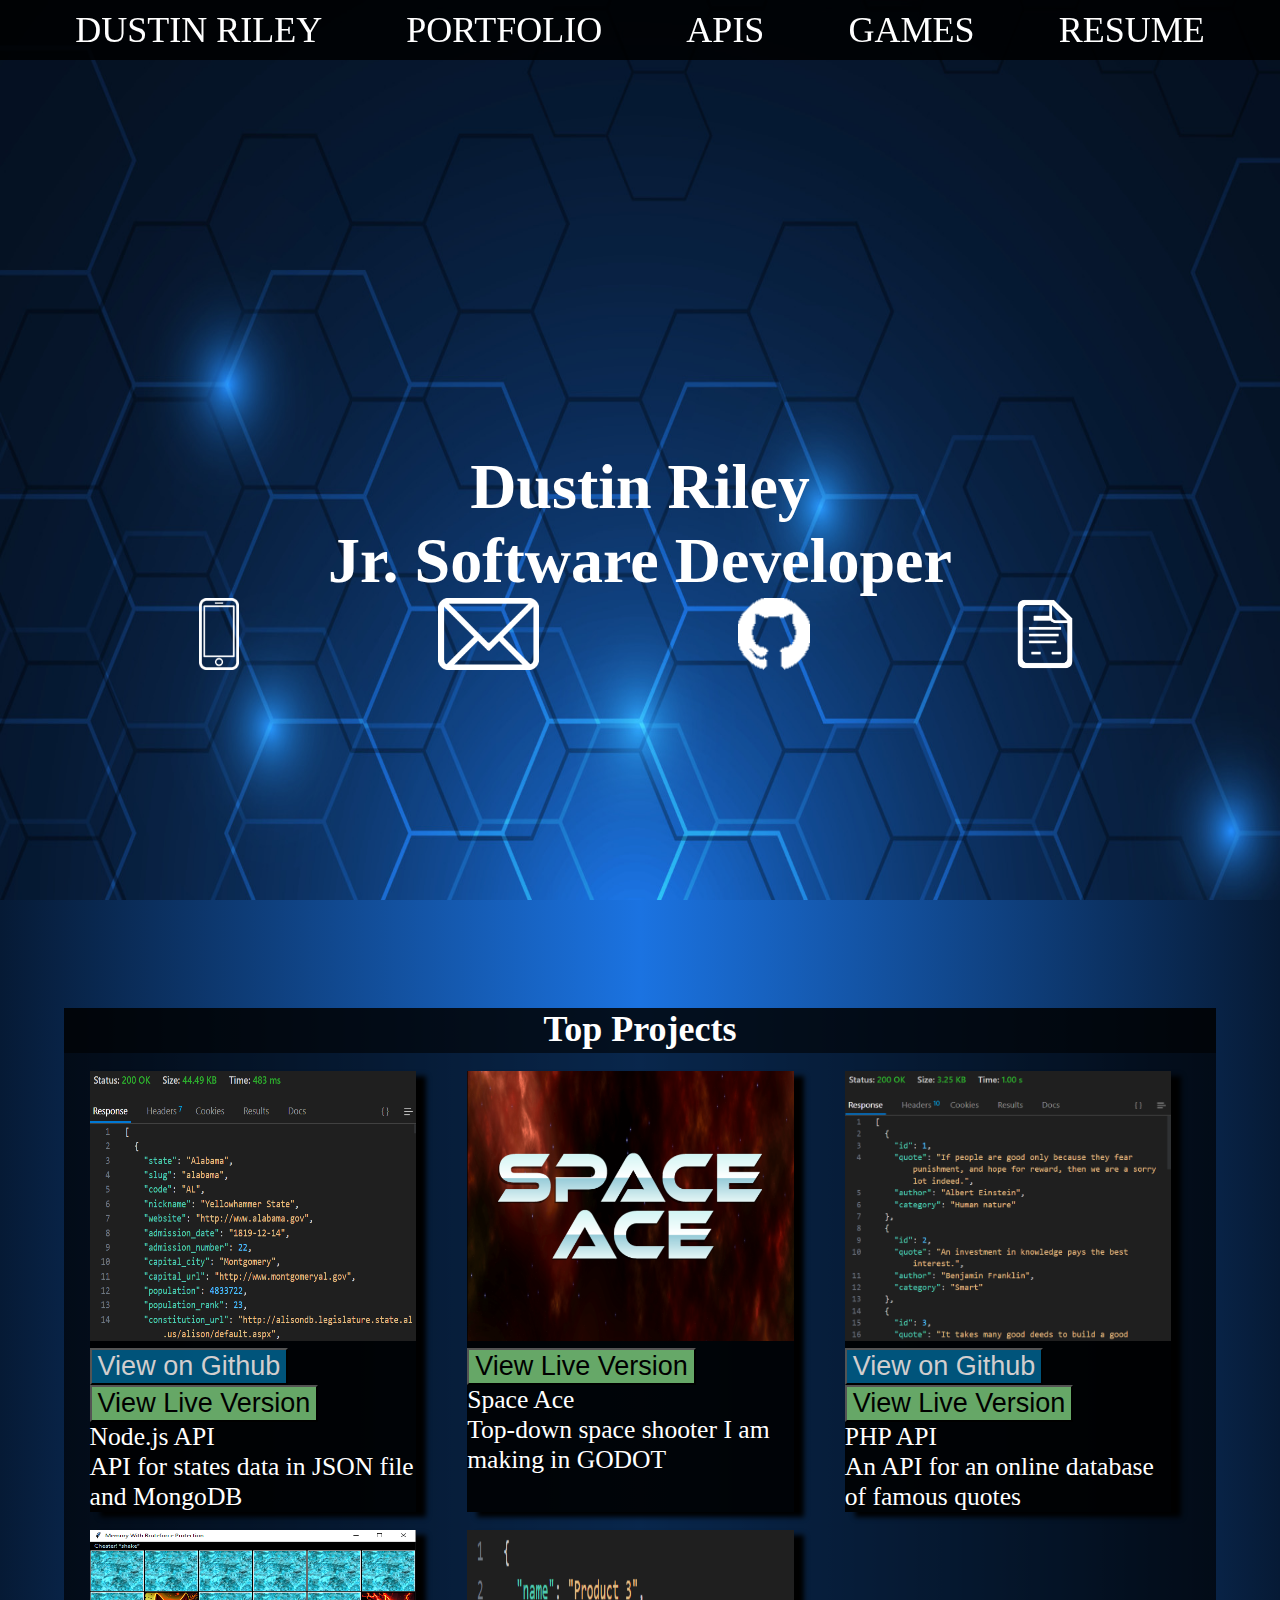
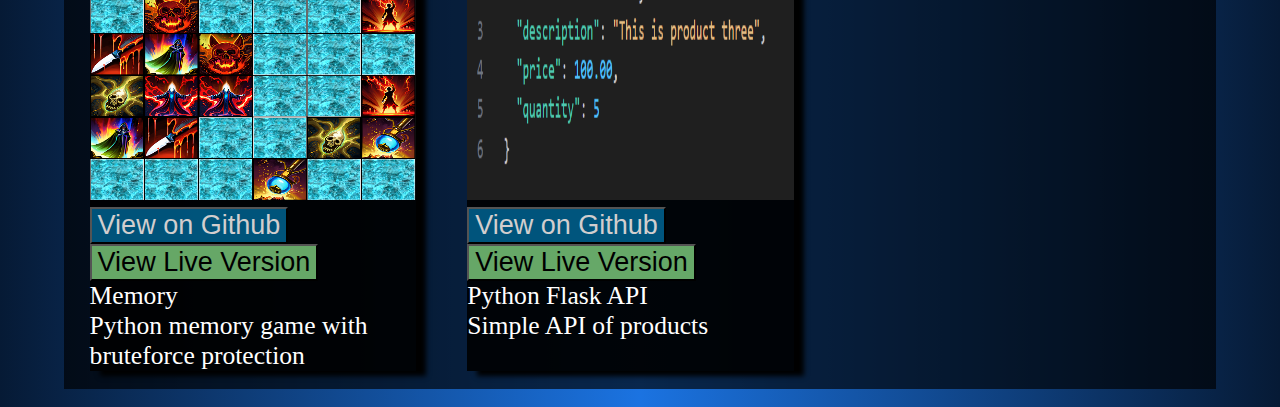
<file: index.html>
<!DOCTYPE html>

<html lang="en">
<head>
    <meta charset="UTF-8">
    <meta http-equiv="X-UA-Compatible" content="IE=edge">
    <meta name="viewport" content="width=device-width, initial-scale=1.0">
    <title>Dustin Riley</title>
    <link rel="stylesheet" href="styles.css">
    <script src="index.js" defer></script>
</head>
<body>
    <button onclick="menu()" id="menu">MENU ≡</button>
    <button onclick="menuc()" id="menuc">X</button>
    <div id="nav">
        <a href="./index.html" class="active">DUSTIN RILEY</a>
        <div id="dropdown"><a href="./portfolio.html">PORTFOLIO</a>
            <div id="dropdown-menu">
                <a href="./java.html">JAVA</a>
                <a href="./cpp.html">C++</a>
                <a href="./javascript.html">JAVASCRIPT</a>
                <a href="./htmlcss.html">HTML & CSS</a>
                <a href="./php.html">PHP</a>
                <a href="./python.html">PYTHON</a>
                <a href="./datastructures.html">DATA STRUCTURES</a>
                <a href="./assembly.html">ASSEMBLY</a>
            </div>
        </div>
        <a href="./apis.html">APIS</a>
        <a href="./games.html">GAMES</a>
        <a href="./resume.html">RESUME</a>
    </div>
    <div id="intro">
        <h1>Dustin Riley</h1>
        <h2>Jr. Software Developer</h2>
        <ul class="icons">
            <li><a href="tel:+13074014917"><img src="./img/phone.png"  id="phone" alt="phone"></a></li>
            <li><a href="mailto: dustinrileywork@gmail.com"><img src="./img/email.png" id="email" alt="email"></a></li>
            <li><a href="https://github.com/dustinbriley" target="_blank"><img src="./img/github.png" id="github" alt="github"></a></li>
            <li><a href="./resume.html"><img src="./img/doc.png" id="resume" alt="doc"></a></li>
        </ul>
    </div>
    <div id="wrapper">
        <div id="pad"></div>
        <div id="projects">
            <h1>Top Projects</h1>
        </div>
        <div id="sections">
            <section>
                <img src="./img/node.png" alt="">
                <form action="https://github.com/DustinBRiley/BackendWebDev1Final" target="_blank">
                    <button id="git">View on Github</button>
                </form>
                <form action="https://conscious-platinum-napkin.glitch.me" target="_blank">
                    <button id="live">View Live Version</button>
                </form>
                <p>Node.js API</p>
                <p>API for states data in JSON file and MongoDB</p>
            </section>
            <section>
                <img src="./games/Capture.PNG" alt="">
                <form action="https://dustinbriley.itch.io/space-ace-v3" target="_blank">
                    <button id="live">View Live Version</button>
                </form>
                <p>Space Ace</p>
                <p>Top-down space shooter I am making in GODOT</p>
            </section>
            <section>
                <img src="./img/phpapi.png" alt="">
                <form action="https://github.com/DustinBRiley/BackendWebDev1Midterm" target="_blank">
                    <button id="git">View on Github</button>
                </form>
                <form action="https://backendwebdev1midterm.dustinbriley.repl.co/" target="_blank">
                    <button id="live">View Live Version</button>
                </form>
                <p>PHP API</p>
                <p>An API for an online database of famous quotes</p>
            </section>
            <section>
                <img src="./games/Memory.PNG" alt="">
                <form action="" target="_blank">
                    <button id="git">View on Github</button>
                </form>
                <form action="" target="_blank">
                    <button id="live">View Live Version</button>
                </form>
                <p>Memory</p>
                <p>Python memory game with bruteforce protection</p>
            </section>
            <section>
                <img src="./img/flask.png" alt="">
                <form action="https://github.com/DustinBRiley/PythonFlaskAPI" target="_blank">
                    <button id="git">View on Github</button>
                </form>
                <form action="https://silken-northern-buffet.glitch.me" target="_blank">
                    <button id="live">View Live Version</button>
                </form>
                <p>Python Flask API</p>
                <p>Simple API of products</p>
            </section>
        </div>
    </div>
</body>
</html>
</file>
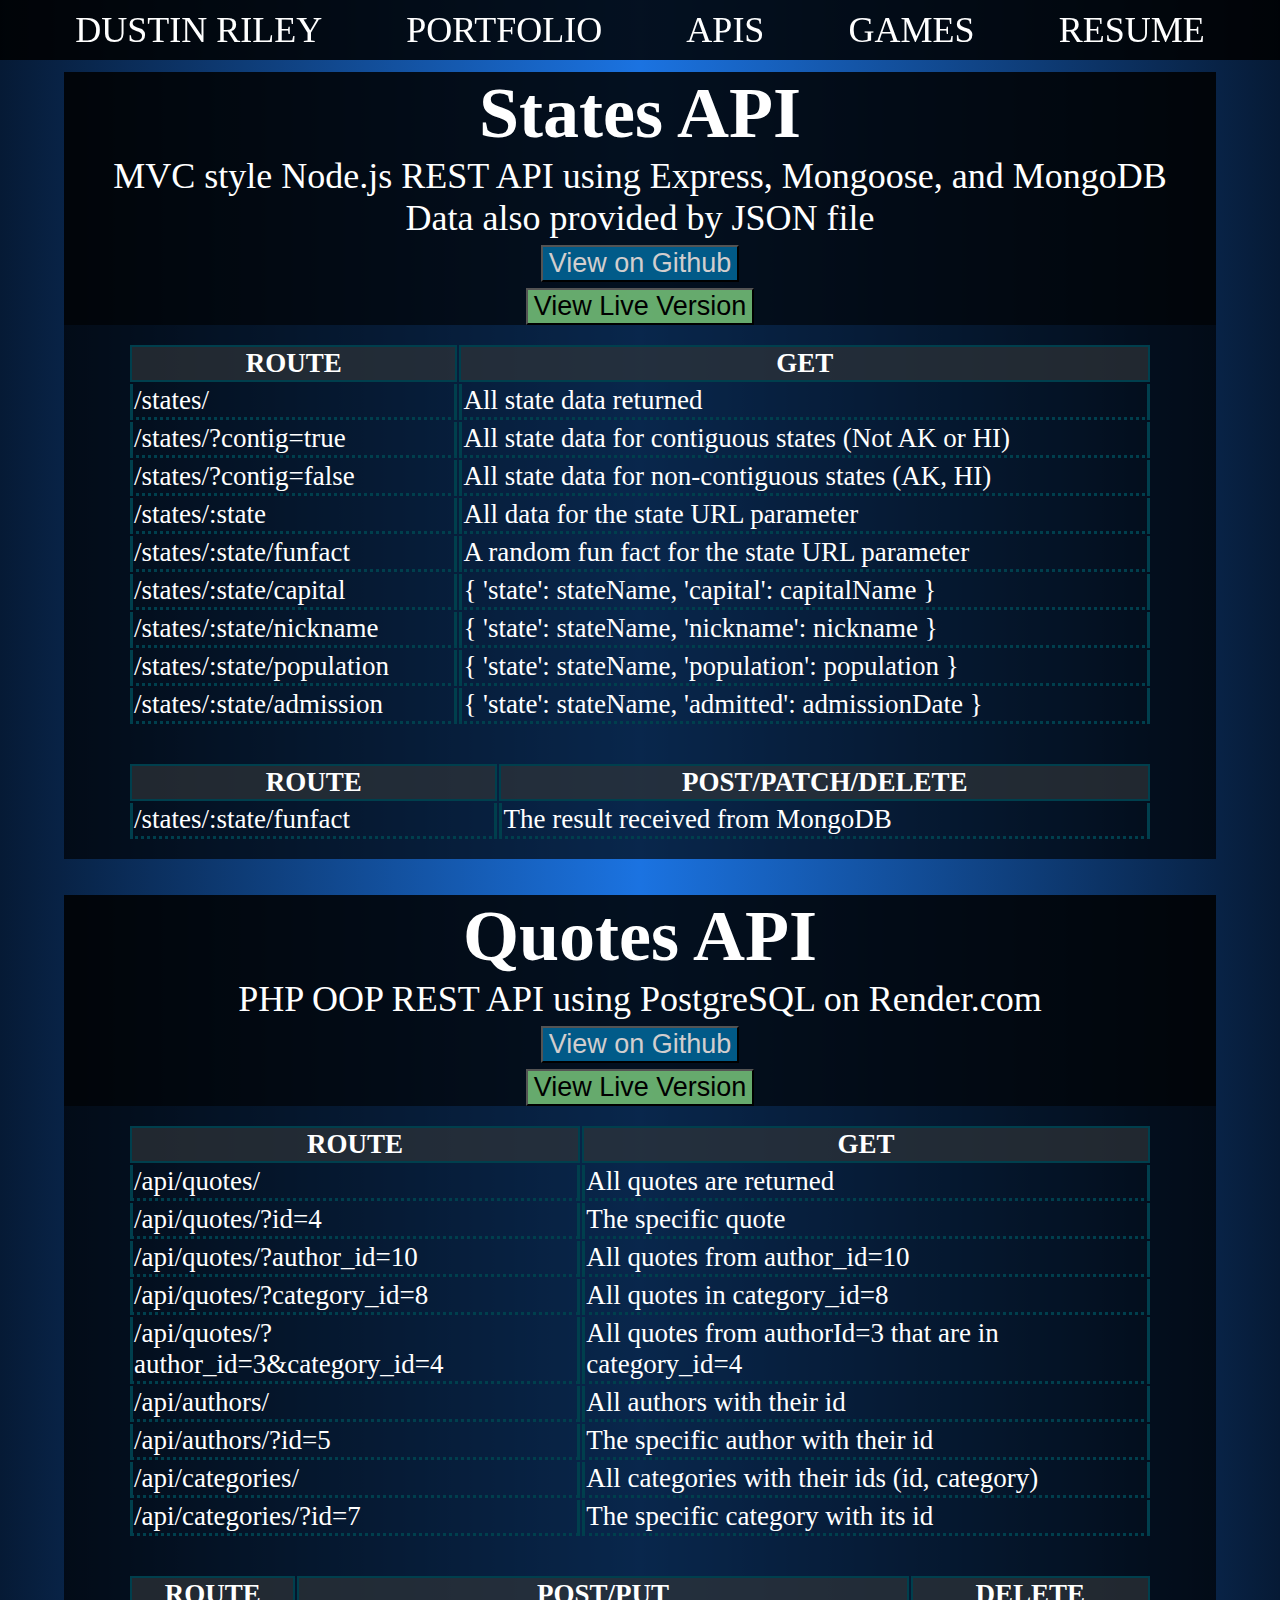
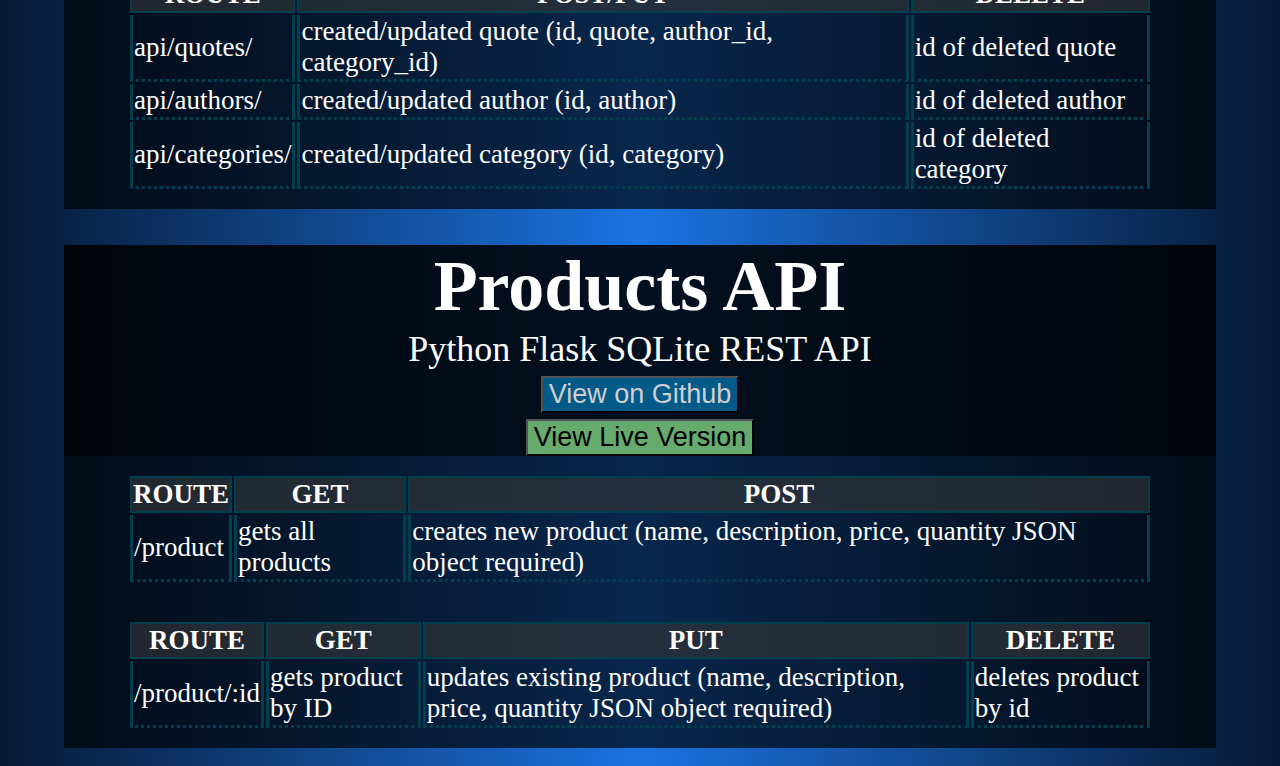
<file: apis.html>
<!DOCTYPE html>

<html lang="en">
<head>
    <meta charset="UTF-8">
    <meta http-equiv="X-UA-Compatible" content="IE=edge">
    <meta name="viewport" content="width=device-width, initial-scale=1.0">
    <title>Dustin Riley</title>
    <link rel="stylesheet" href="styles.css">
    <script src="index.js" defer></script>
</head>
<body>
    <div id="wrapper">
        <button onclick="menu()" id="menu">MENU ≡</button>
        <button onclick="menuc()" id="menuc">X</button>
        <div id="nav">
            <a href="./index.html">DUSTIN RILEY</a>
            <div id="dropdown"><a href="./portfolio.html">PORTFOLIO</a>
                <div id="dropdown-menu">
                    <a href="./java.html">JAVA</a>
                    <a href="./cpp.html">C++</a>
                    <a href="./javascript.html">JAVASCRIPT</a>
                    <a href="./htmlcss.html">HTML & CSS</a>
                    <a href="./php.html">PHP</a>
                    <a href="./python.html">PYTHON</a>
                    <a href="./datastructures.html">DATA STRUCTURES</a>
                    <a href="./assembly.html">ASSEMBLY</a>
                </div>
            </div>
            <a href="./apis.html" class="active">APIS</a>
            <a href="./games.html">GAMES</a>
            <a href="./resume.html">RESUME</a>
        </div>
        <div id="title">
            <h1>States API</h1>
            MVC style Node.js REST API using Express, Mongoose, and MongoDB<br>
            Data also provided by JSON file<br>
            <form action="https://github.com/DustinBRiley/BackendWebDev1Final" target="_blank">
                <button id="git">View on Github</button>
            </form>
            <form action="https://conscious-platinum-napkin.glitch.me" target="_blank">
                <button id="live">View Live Version</button>
            </form>
        </div>
        <table>
            <tr>
                <th>ROUTE</th>
                <th>GET</th>
            </tr>
            <tr>
                <td>/states/</td>
                <td>All state data returned</td>
            </tr>
            <tr>
                <td>/states/?contig=true</td>
                <td>All state data for contiguous states (Not AK or HI)</td>
            </tr>
            <tr>
                <td>/states/?contig=false</td>
                <td>All state data for non-contiguous states (AK, HI)</td>
            </tr>
            <tr>
                <td>/states/:state</td>
                <td>All data for the state URL parameter</td>
            </tr>
            <tr>
                <td>/states/:state/funfact</td>
                <td>A random fun fact for the state URL parameter</td>
            </tr>
            <tr>
                <td>/states/:state/capital</td>
                <td>{ 'state': stateName, 'capital': capitalName }</td>
            </tr>
            <tr>
                <td>/states/:state/nickname</td>
                <td>{ 'state': stateName, 'nickname': nickname }</td>
            </tr>
            <tr>
                <td>/states/:state/population</td>
                <td>{ 'state': stateName, 'population': population }</td>
            </tr>
            <tr>
                <td>/states/:state/admission</td>
                <td>{ 'state': stateName, 'admitted': admissionDate }</td>
            </tr>
        </table>
        <table>
            <tr>
                <th>ROUTE</th>
                <th>POST/PATCH/DELETE</th>
            </tr>
            <tr>
                <td>/states/:state/funfact</td>
                <td>The result received from MongoDB</td>
            </tr>
        </table>
        <div id="pad"></div>
        <div id="title">
            <h1>Quotes API</h1>
            PHP OOP REST API using PostgreSQL on Render.com<br>
            <form action="https://github.com/DustinBRiley/BackendWebDev1Midterm" target="_blank">
                <button id="git">View on Github</button>
            </form>
            <form action="https://backendwebdev1midterm.dustinbriley.repl.co/" target="_blank">
                <button id="live">View Live Version</button>
            </form>
        </div>
        <table>
            <tr>
                <th>ROUTE</th>
                <th>GET</th>
            </tr>
            <tr>
                <td>/api/quotes/</td>
                <td>All quotes are returned</td>
            </tr>
            <tr>
                <td>/api/quotes/?id=4</td>
                <td>The specific quote</td>
            </tr>
            <tr>
                <td>/api/quotes/?author_id=10</td>
                <td>All quotes from author_id=10</td>
            </tr>
            <tr>
                <td>/api/quotes/?category_id=8</td>
                <td>All quotes in category_id=8</td>
            </tr>
            <tr>
                <td>/api/quotes/?author_id=3&category_id=4</td>
                <td>All quotes from authorId=3 that are in category_id=4</td>
            </tr>
            <tr>
                <td>/api/authors/</td>
                <td>All authors with their id</td>
            </tr>
            <tr>
                <td>/api/authors/?id=5</td>
                <td>The specific author with their id</td>
            </tr>
            <tr>
                <td>/api/categories/</td>
                <td>All categories with their ids (id, category)</td>
            </tr>
            <tr>
                <td>/api/categories/?id=7</td>
                <td>The specific category with its id</td>
            </tr>
        </table>
        <table>
            <tr>
                <th>ROUTE</th>
                <th>POST/PUT</th>
                <th>DELETE</th>
            </tr>
            <tr>
                <td>api/quotes/</td>
                <td>created/updated quote (id, quote, author_id, category_id)</td>
                <td>id of deleted quote</td>
            </tr>
            <tr>
                <td>api/authors/</td>
                <td>created/updated author (id, author)</td>
                <td>id of deleted author</td>
            </tr>
            <tr>
                <td>api/categories/</td>
                <td>created/updated category (id, category)</td>
                <td>id of deleted category</td>
            </tr>
        </table>
        <div id="pad"></div>
        <div id="title">
            <h1>Products API</h1>
            Python Flask SQLite REST API<br>
            <form action="https://github.com/DustinBRiley/PythonFlaskAPI" target="_blank">
                <button id="git">View on Github</button>
            </form>
            <form action="https://silken-northern-buffet.glitch.me" target="_blank">
                <button id="live">View Live Version</button>
            </form>
        </div>
        <table>
            <tr>
                <th>ROUTE</th>
                <th>GET</th>
                <th>POST</th>
            </tr>
            <tr>
                <td>/product</td>
                <td>gets all products</td>
                <td>creates new product (name, description, price, quantity JSON object required)</td>
            </tr>
        </table>
        <table>
            <tr>
                <th>ROUTE</th>
                <th>GET</th>
                <th>PUT</th>
                <th>DELETE</th>
            </tr>
            <tr>
                <td>/product/:id</td>
                <td>gets product by ID</td>
                <td>updates existing product (name, description, price, quantity JSON object required)</td>
                <td>deletes product by id</td>
            </tr>
        </table>
    </div>
</body>
</html>
</file>
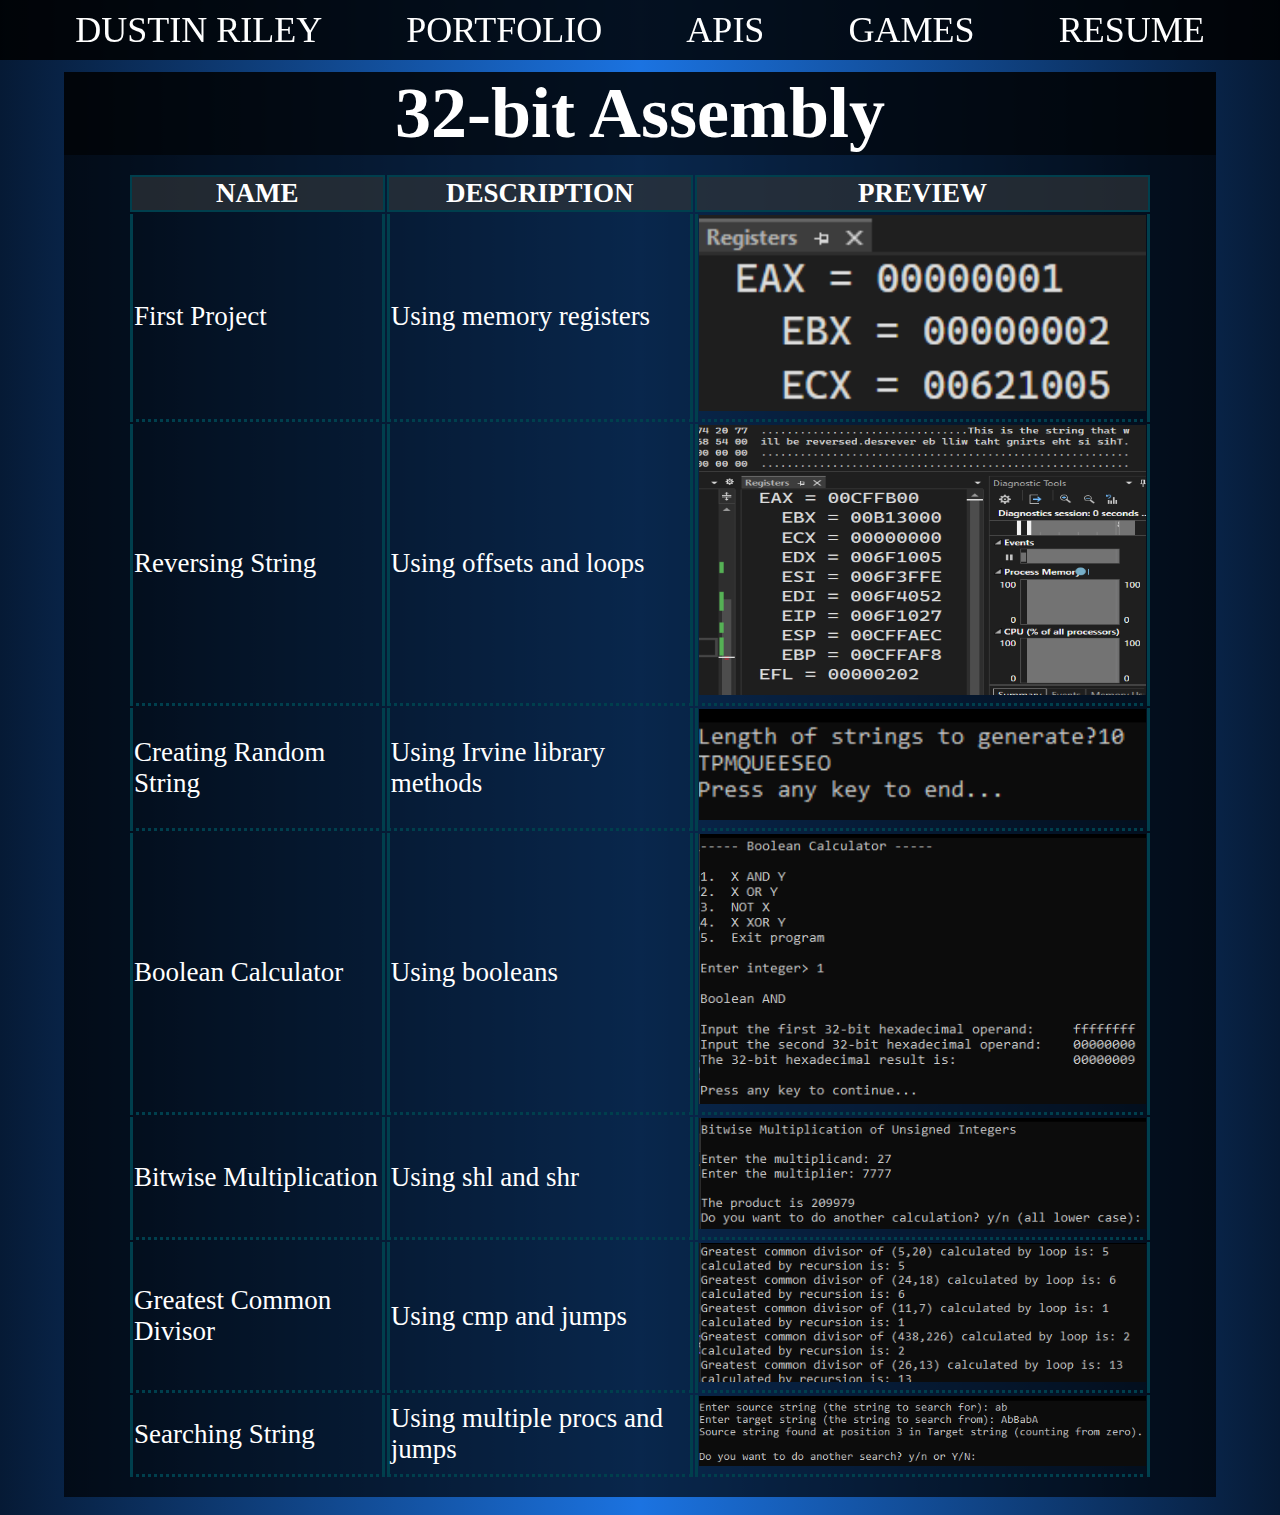
<file: assembly.html>
<!DOCTYPE html>

<html lang="en">
<head>
    <meta charset="UTF-8">
    <meta http-equiv="X-UA-Compatible" content="IE=edge">
    <meta name="viewport" content="width=device-width, initial-scale=1.0">
    <title>Dustin Riley</title>
    <link rel="stylesheet" href="styles.css">
    <script src="index.js" defer></script>
</head>
<body>
    <div id="wrapper">
        <button onclick="menu()" id="menu">MENU ≡</button>
        <button onclick="menuc()" id="menuc">X</button>
        <div id="nav">
            <a href="./index.html">DUSTIN RILEY</a>
            <div id="dropdown"><a href="./portfolio.html">PORTFOLIO</a>
                <div id="dropdown-menu">
                    <a href="./java.html">JAVA</a>
                    <a href="./cpp.html">C++</a>
                    <a href="./javascript.html">JAVASCRIPT</a>
                    <a href="./htmlcss.html">HTML & CSS</a>
                    <a href="./php.html">PHP</a>
                    <a href="./python.html">PYTHON</a>
                    <a href="./datastructures.html">DATA STRUCTURES</a>
                    <a href="./assembly.html" class="active">ASSEMBLY</a>
                </div>
            </div>
            <a href="./apis.html">APIS</a>
            <a href="./games.html">GAMES</a>
            <a href="./resume.html">RESUME</a>
        </div>
        <div id="title">
            <h1>32-bit Assembly</h1>
        </div>
        <table>
            <tr>
                <th>Name</th>
                <th>Description</th>
                <th>Preview</th>
            </tr>
            <tr>
                <td><a href="https://github.com/DustinBRiley/masm1" target="_blank">First Project</a></td>
                <td>Using memory registers</td>
                <td><a href="./img/code/asm/1.PNG" target="_blank"><img src="./img/code/asm/1.PNG" alt="Preview"></a></td>
            </tr>
            <tr>
                <td><a href="https://github.com/DustinBRiley/masm2" target="_blank">Reversing String</a></td>
                <td>Using offsets and loops</td>
                <td><a href="./img/code/asm/2.PNG" target="_blank"><img src="./img/code/asm/2.PNG" alt="Preview"></a></td>
            </tr>
            <tr>
                <td><a href="https://github.com/DustinBRiley/masm3" target="_blank">Creating Random String</a></td>
                <td>Using Irvine library methods</td>
                <td><a href="./img/code/asm/3.PNG" target="_blank"><img src="./img/code/asm/3.PNG" alt="Preview"></a></td>
            </tr>
            <tr>
                <td><a href="https://github.com/DustinBRiley/masm4" target="_blank">Boolean Calculator</a></td>
                <td>Using booleans</td>
                <td><a href="./img/code/asm/4.PNG" target="_blank"><img src="./img/code/asm/4.PNG" alt="Preview"></a></td>
            </tr>
            <tr>
                <td><a href="https://github.com/DustinBRiley/masm5" target="_blank">Bitwise Multiplication</a></td>
                <td>Using shl and shr</td>
                <td><a href="./img/code/asm/5.PNG" target="_blank"><img src="./img/code/asm/5.PNG" alt="Preview"></a></td>
            </tr>
            <tr>
                <td><a href="https://github.com/DustinBRiley/masm6" target="_blank">Greatest Common Divisor</a></td>
                <td>Using cmp and jumps</td>
                <td><a href="./img/code/asm/6.PNG" target="_blank"><img src="./img/code/asm/6.PNG" alt="Preview"></a></td>
            </tr>
            <tr>
                <td><a href="https://github.com/DustinBRiley/masm7" target="_blank">Searching String</a></td>
                <td>Using multiple procs and jumps</td>
                <td><a href="./img/code/asm/7.PNG" target="_blank"><img src="./img/code/asm/7.PNG" alt="Preview"></a></td>
            </tr>
        </table>
    </div>
</body>
</html>
</file>
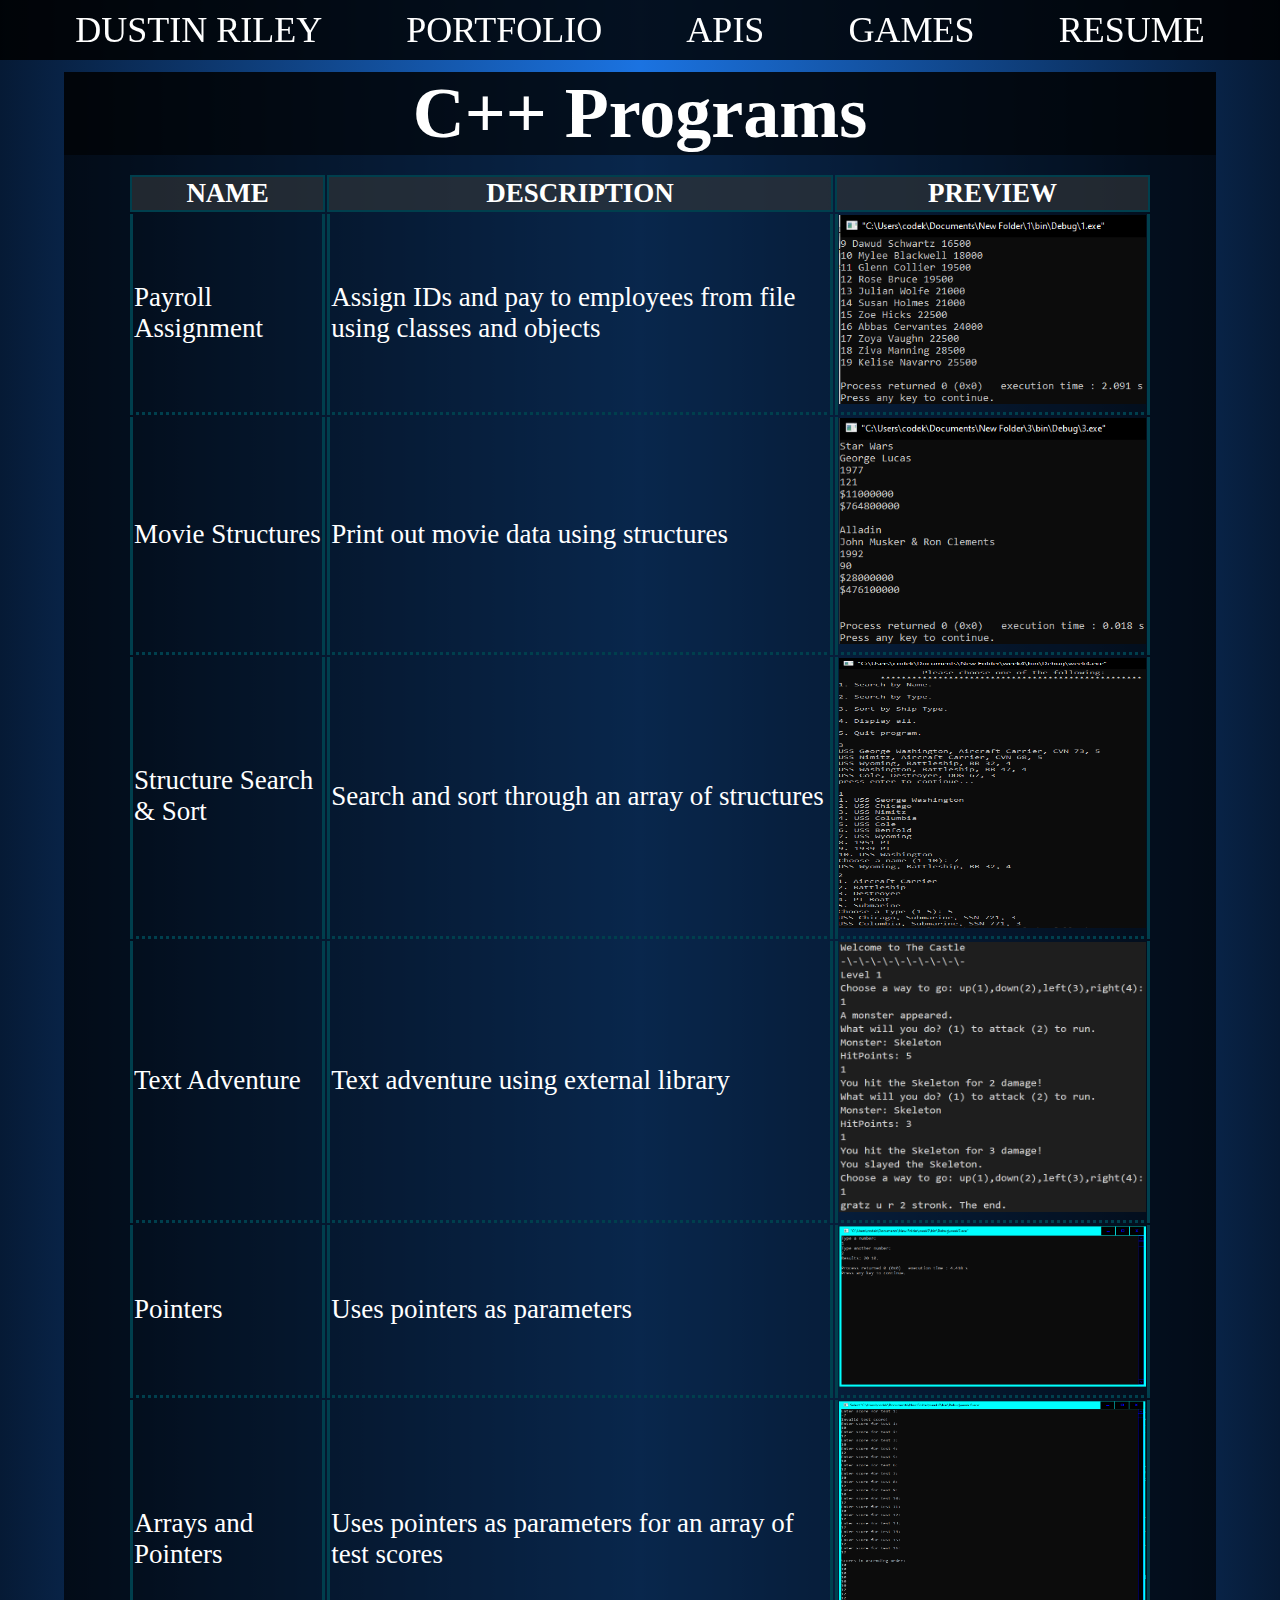
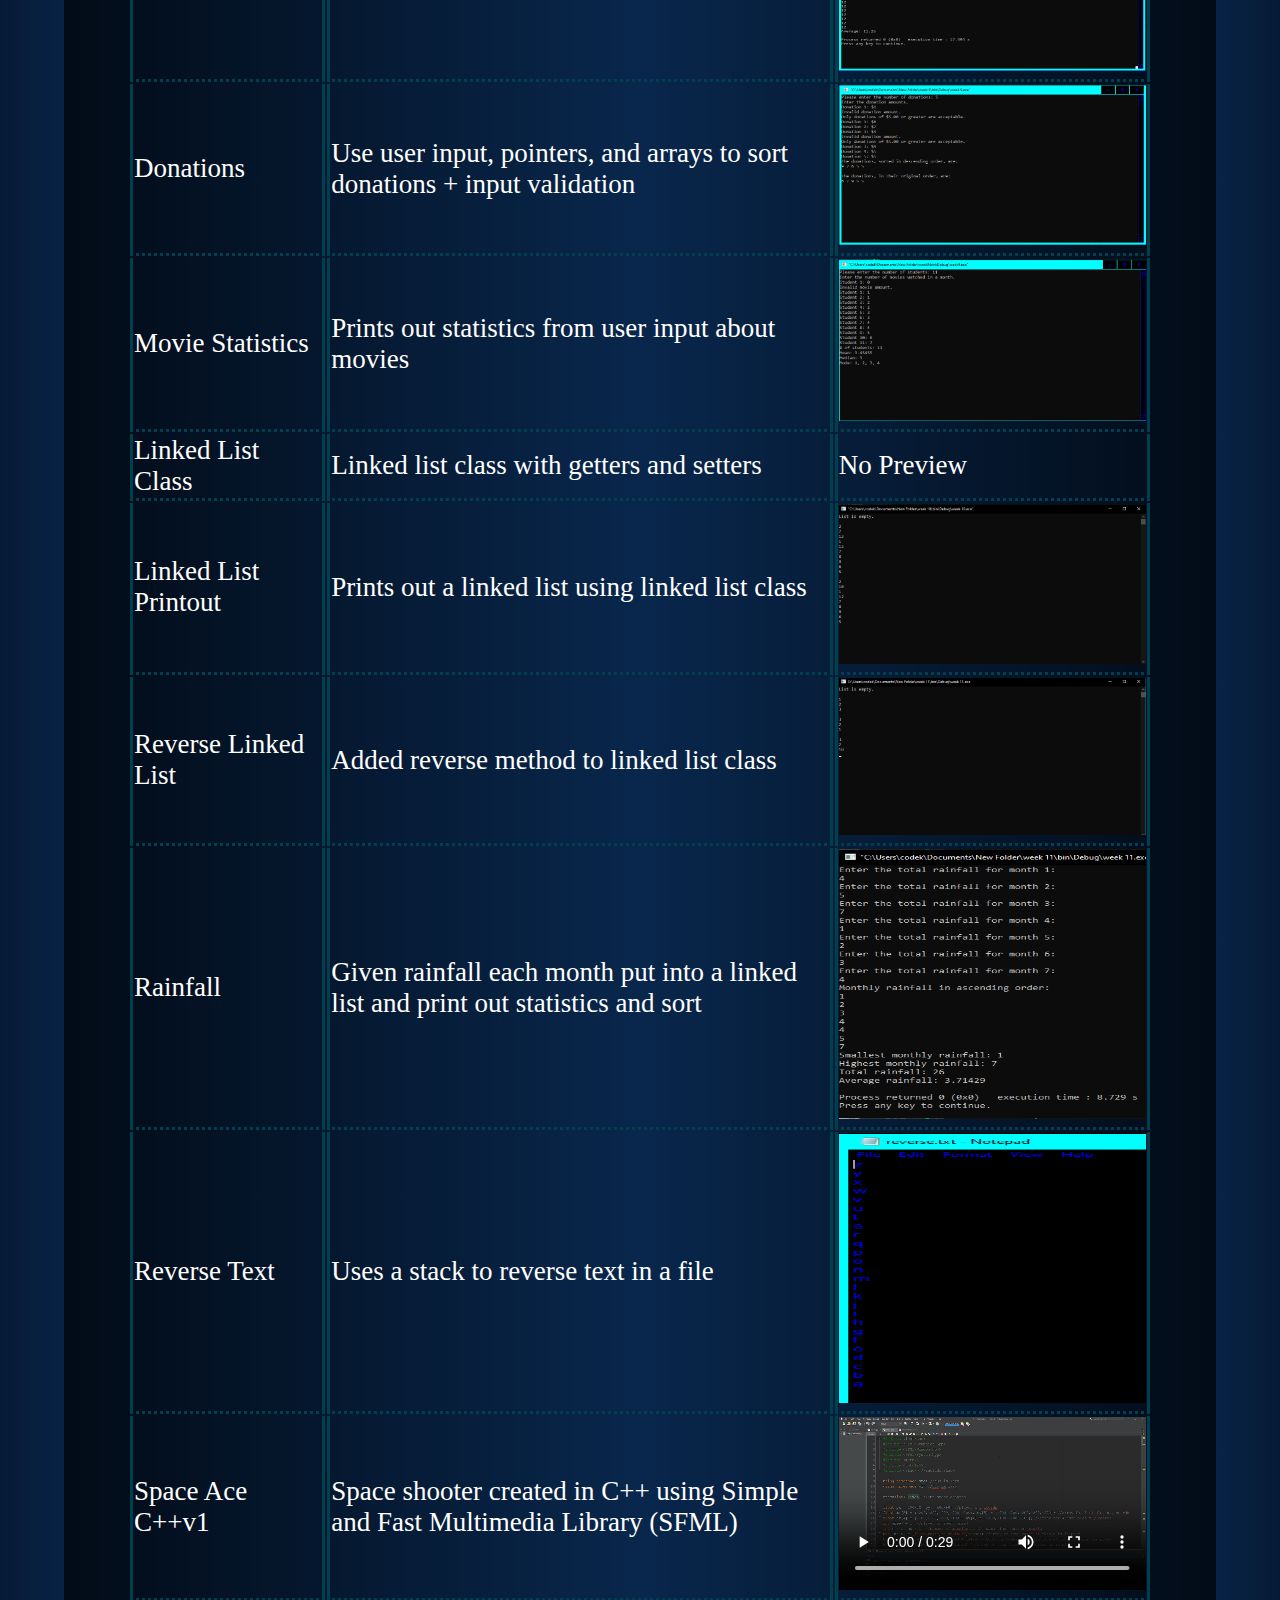
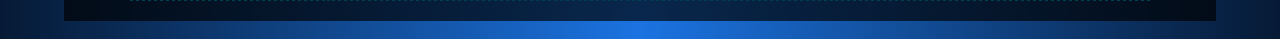
<file: cpp.html>
<!DOCTYPE html>

<html lang="en">
<head>
    <meta charset="UTF-8">
    <meta http-equiv="X-UA-Compatible" content="IE=edge">
    <meta name="viewport" content="width=device-width, initial-scale=1.0">
    <title>Dustin Riley</title>
    <link rel="stylesheet" href="styles.css">
    <script src="index.js" defer></script>
</head>
<body>
    <div id="wrapper">
        <button onclick="menu()" id="menu">MENU ≡</button>
        <button onclick="menuc()" id="menuc">X</button>
        <div id="nav">
            <a href="./index.html">DUSTIN RILEY</a>
            <div id="dropdown"><a href="./portfolio.html">PORTFOLIO</a>
                <div id="dropdown-menu">
                    <a href="./java.html">JAVA</a>
                    <a href="./cpp.html" class="active">C++</a>
                    <a href="./javascript.html">JAVASCRIPT</a>
                    <a href="./htmlcss.html">HTML & CSS</a>
                    <a href="./php.html">PHP</a>
                    <a href="./python.html">PYTHON</a>
                    <a href="./datastructures.html">DATA STRUCTURES</a>
                    <a href="./assembly.html">ASSEMBLY</a>
                </div>
            </div>
            <a href="./apis.html">APIS</a>
            <a href="./games.html">GAMES</a>
            <a href="./resume.html">RESUME</a>
        </div>
        <div id="title">
            <h1>C++ Programs</h1>
        </div>
        <table>
            <tr>
                <th>Name</th>
                <th>Description</th>
                <th>Preview</th>
            </tr>
            <tr>
                <td><a href="https://github.com/dustinbriley/COSC-2-Cplusplus/blob/main/1.zip" target="_blank">Payroll Assignment</a></td>
                <td>Assign IDs and pay to employees from file using classes and objects</td>
                <td><a href="./img/code/cpp/C++1.PNG" target="_blank"><img src="./img/code/cpp/C1.PNG" alt="Preview"></a></td>
            </tr>
            <tr>
                <td><a href="https://github.com/dustinbriley/COSC-2-Cplusplus/blob/main/3.zip" target="_blank">Movie Structures</a></td>
                <td>Print out movie data using structures</td>
                <td><a href="./img/code/cpp/movies.PNG" target="_blank"><img src="./img/code/cpp/movies.PNG" alt="Preview"></a></td>
            </tr>
            <tr>
                <td><a href="https://github.com/dustinbriley/COSC-2-Cplusplus/blob/main/week4.zip" target="_blank">Structure Search & Sort</a></td>
                <td>Search and sort through an array of structures</td>
                <td><a href="./img/code/cpp/3.PNG" target="_blank"><img src="./img/code/cpp/3.PNG" alt="Preview"></a></td>
            </tr>
            <tr>
                <td><a href="https://github.com/dustinbriley/COSC-2-Cplusplus/blob/main/textadventure.zip" target="_blank">Text Adventure</a></td>
                <td>Text adventure using external library</td>
                <td><a href="./img/code/cpp/textadventure.PNG" target="_blank"><img src="./img/code/cpp/textadventure.PNG" alt="Preview"></a></td>
            </tr>
            <tr>
                <td><a href="https://github.com/dustinbriley/COSC-2-Cplusplus/blob/main/week7.zip" target="_blank"></a>Pointers</td>
                <td>Uses pointers as parameters</td>
                <td><a href="./img/code/cpp/pointers.PNG" target="_blank"><img src="./img/code/cpp/pointers.PNG" alt="Preview"></a></td>
            </tr>
            <tr>
                <td><a href="https://github.com/dustinbriley/COSC-2-Cplusplus/blob/main/week%208.zip" target="_blank">Arrays and Pointers</a></td>
                <td>Uses pointers as parameters for an array of test scores</td>
                <td><a href="./img/code/cpp/anp.PNG" target="_blank"><img src="./img/code/cpp/anp.PNG" alt="Preview"></a></td>
            </tr>
            <tr>
                <td><a href="https://github.com/dustinbriley/COSC-2-Cplusplus/blob/main/Desktop-1.zip" target="_blank">Donations</a></td>
                <td>Use user input, pointers, and arrays to sort donations + input validation</td>
                <td><a href="./img/code/cpp/donations.PNG" target="_blank"><img src="./img/code/cpp/donations.PNG" alt="Preview"></a></td>
            </tr>
            <tr>
                <td><a href="https://github.com/dustinbriley/COSC-2-Cplusplus/blob/main/week9.zip" target="_blank">Movie Statistics</a></td>
                <td>Prints out statistics from user input about movies</td>
                <td><a href="./img/code/cpp/week9.PNG" target="_blank"><img src="./img/code/cpp/week9.PNG" alt="Preview"></a></td>
            </tr>
            <tr>
                <td><a href="https://github.com/dustinbriley/COSC-2-Cplusplus/blob/main/NumberList.zip" target="_blank">Linked List Class</a></td>
                <td>Linked list class with getters and setters</td>
                <td>No Preview</td>
            </tr>
            <tr>
                <td><a href="https://github.com/dustinbriley/COSC-2-Cplusplus/blob/main/week%2010.zip" target="_blank">Linked List Printout</a></td>
                <td>Prints out a linked list using linked list class</td>
                <td><a href="./img/code/cpp/ll.PNG" target="_blank"><img src="./img/code/cpp/ll.PNG" alt="Preview"></a></td>
            </tr>
            <tr>
                <td><a href="https://github.com/dustinbriley/COSC-2-Cplusplus/blob/main/week%2011.zip" target="_blank">Reverse Linked List</a></td>
                <td>Added reverse method to linked list class</td>
                <td><a href="./img/code/cpp/rl.PNG" target="_blank"><img src="./img/code/cpp/rl.PNG" alt="Preview"></a></td>
            </tr>
            <tr>
                <td><a href="https://github.com/dustinbriley/COSC-2-Cplusplus/blob/main/rainfall.zip" target="_blank">Rainfall</a></td>
                <td>Given rainfall each month put into a linked list and print out statistics and sort</td>
                <td><a href="./img/code/cpp/rainfall.PNG" target="_blank"><img src="./img/code/cpp/rainfall.PNG" alt="Preview"></a></td>
            </tr>
            <tr>
                <td><a href="https://github.com/dustinbriley/COSC-2-Cplusplus/blob/main/week%2012.zip" target="_blank">Reverse Text</a></td>
                <td>Uses a stack to reverse text in a file</td>
                <td><a href="./img/code/cpp/rt.PNG" target="_blank"><img src="./img/code/cpp/rt.PNG" alt="Preview"></a></td>
            </tr>
            <tr>
                <td><a href="https://github.com/dustinbriley/COSC-2-Cplusplus/blob/main/CppApplication_1.zip" target="_blank">Space Ace C++v1</a></td>
                <td>Space shooter created in C++ using Simple and Fast Multimedia Library (SFML)</td>
                <td><div id="vid"><video width = "100%" controls src="./img/code/cpp/ss.mp4">Preview</video></div>
                    <div id="vidbut"><form action="./img/code/cpp/ss.mp4" target="_blank">
                        <button>video</button>
                    </form></div>
                </td>
            </tr>
        </table>
    </div>
</body>
</html>
</file>
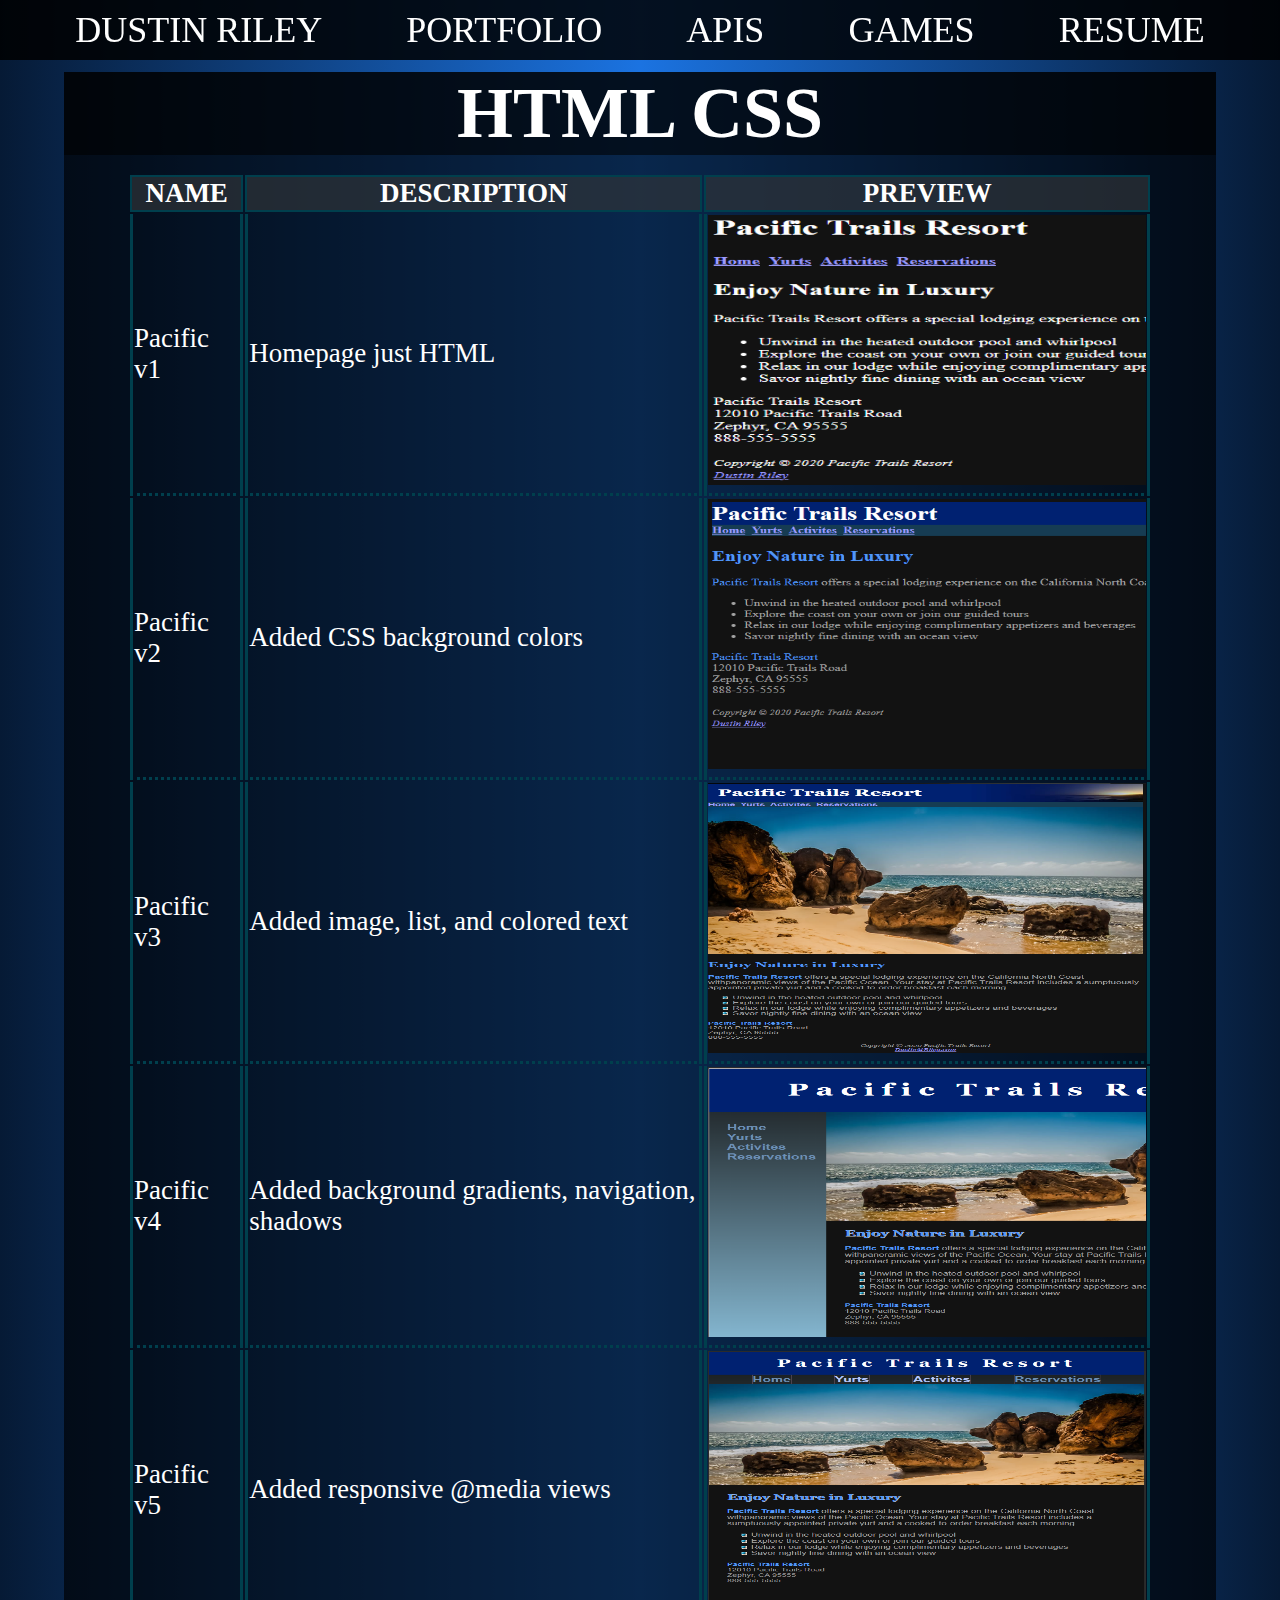
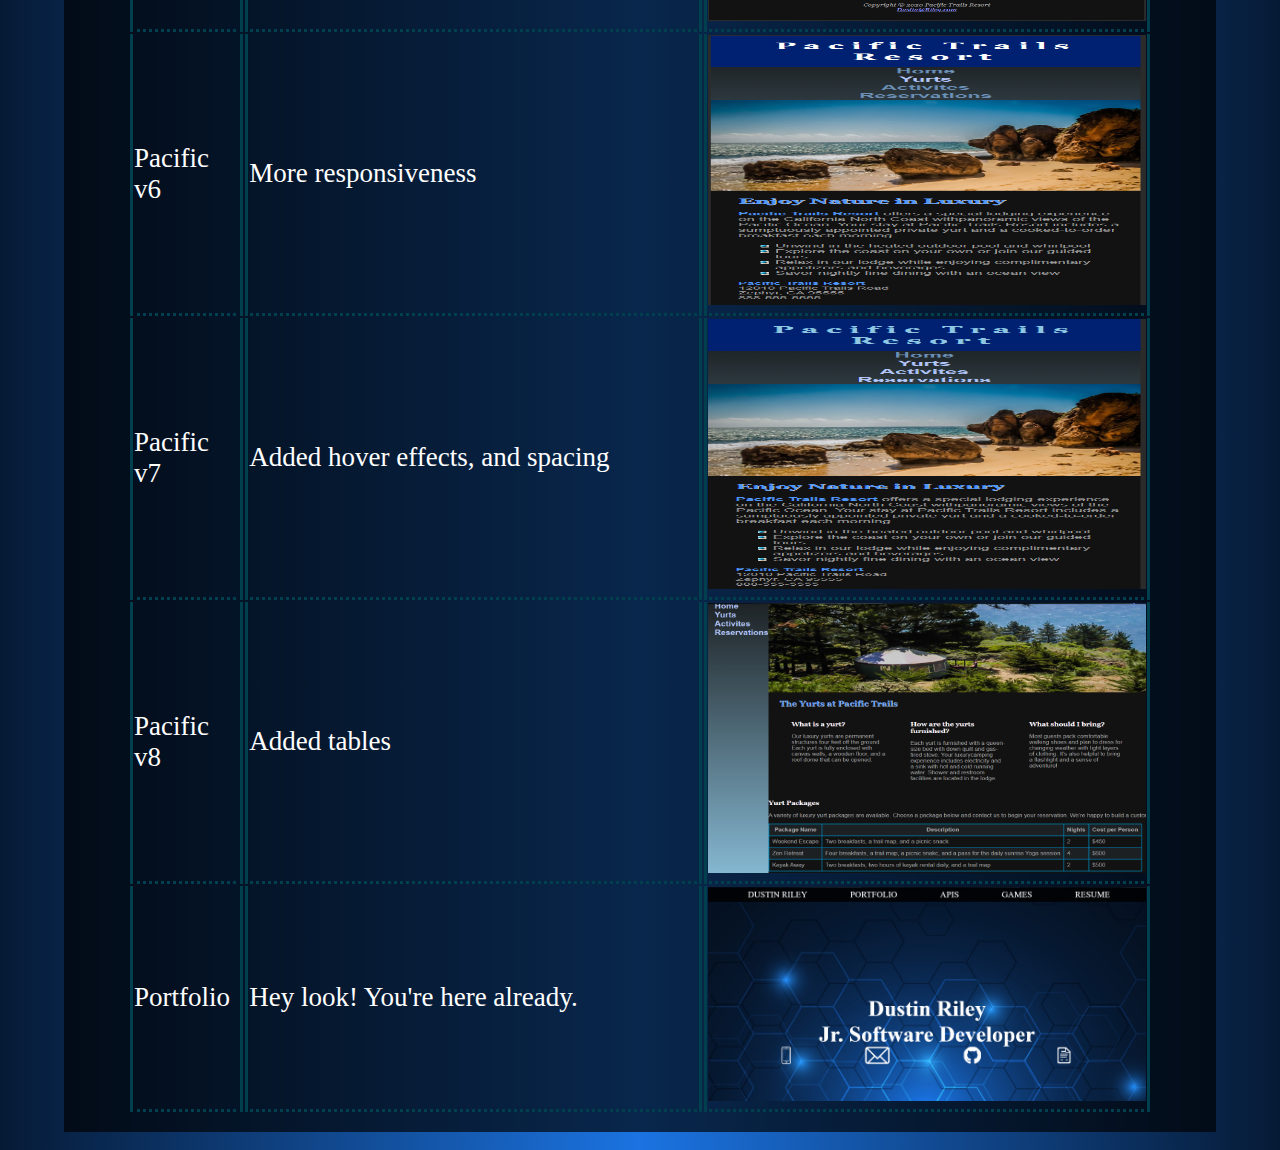
<file: htmlcss.html>
<!DOCTYPE html>

<html lang="en">
<head>
    <meta charset="UTF-8">
    <meta http-equiv="X-UA-Compatible" content="IE=edge">
    <meta name="viewport" content="width=device-width, initial-scale=1.0">
    <title>Dustin Riley</title>
    <link rel="stylesheet" href="styles.css">
    <script src="index.js" defer></script>
</head>
<body>
    <div id="wrapper">
        <button onclick="menu()" id="menu">MENU ≡</button>
        <button onclick="menuc()" id="menuc">X</button>
        <div id="nav">
            <a href="./index.html">DUSTIN RILEY</a>
            <div id="dropdown"><a href="./portfolio.html">PORTFOLIO</a>
                <div id="dropdown-menu">
                    <a href="./java.html">JAVA</a>
                    <a href="./cpp.html">C++</a>
                    <a href="./javascript.html">JAVASCRIPT</a>
                    <a href="./htmlcss.html" class="active">HTML & CSS</a>
                    <a href="./php.html">PHP</a>
                    <a href="./python.html">PYTHON</a>
                    <a href="./datastructures.html">DATA STRUCTURES</a>
                    <a href="./assembly.html">ASSEMBLY</a>
                </div>
            </div>
            <a href="./apis.html">APIS</a>
            <a href="./games.html">GAMES</a>
            <a href="./resume.html">RESUME</a>
        </div>
        <div id="title">
            <h1>HTML CSS</h1>
        </div>
        <table>
            <tr>
                <th>Name</th>
                <th>Description</th>
                <th>Preview</th>
            </tr>
            <tr>
                <td><a href="https://dbriley.infprojects.fhsu.edu/ch2pacific/" target="_blank">Pacific v1</a></td>
                <td>Homepage just HTML</td>
                <td><a href="./img/code/html/1.PNG"><img src="./img/code/html/1.PNG" alt="Preview"></a></td>
            </tr>
            <tr>
                <td><a href="https://dbriley.infprojects.fhsu.edu/ch4pacific/" target="_blank">Pacific v2</a></td>
                <td>Added CSS background colors</td>
                <td><a href="./img/code/html/2.PNG"><img src="./img/code/html/2.PNG" alt="Preview"></a></td>
            </tr>
            <tr>
                <td><a href="https://dbriley.infprojects.fhsu.edu/ch5pacific/" target="_blank">Pacific v3</a></td>
                <td>Added image, list, and colored text</td>
                <td><a href="./img/code/html/3.PNG"><img src="./img/code/html/3.PNG" alt="Preview"></a></td>
            </tr>
            <tr>
                <td><a href="https://dbriley.infprojects.fhsu.edu/ch7pacific/" target="_blank">Pacific v4</a></td>
                <td>Added background gradients, navigation, shadows</td>
                <td><a href="./img/code/html/4.PNG"><img src="./img/code/html/4.PNG" alt="Preview"></a></td>
            </tr>
            <tr>
                <td><a href="https://dbriley.infprojects.fhsu.edu/ch8pacific/" target="_blank">Pacific v5</a></td>
                <td>Added responsive @media views</td>
                <td><a href="./img/code/html/5.PNG"><img src="./img/code/html/5.PNG" alt="Preview"></a></td>
            </tr>
            <tr>
                <td><a href="https://dbriley.infprojects.fhsu.edu/ch9pacific/" target="_blank">Pacific v6</a></td>
                <td>More responsiveness</td>
                <td><a href="./img/code/html/6.PNG"><img src="./img/code/html/6.PNG" alt="Preview"></a></td>
            </tr>
            <tr>
                <td><a href="https://dbriley.infprojects.fhsu.edu/ch10pacific/" target="_blank">Pacific v7</a></td>
                <td>Added hover effects, and spacing</td>
                <td><a href="./img/code/html/7.PNG"><img src="./img/code/html/7.PNG" alt="Preview"></a></td>
            </tr>
            <tr>
                <td><a href="https://dbriley.infprojects.fhsu.edu/ch11pacific/" target="_blank">Pacific v8</a></td>
                <td>Added tables</td>
                <td><a href="./img/code/html/8.PNG"><img src="./img/code/html/8.PNG" alt="Preview"></a></td>
            </tr>
            <tr>
                <td><a href="./index.html" target="_blank">Portfolio</a></td>
                <td>Hey look! You're here already.</td>
                <td><a href="./img/code/html/p.PNG"><img src="./img/code/html/p.PNG" alt="Preview"></a></td>
        </table>
    </div>
</body>
</html>
</file>
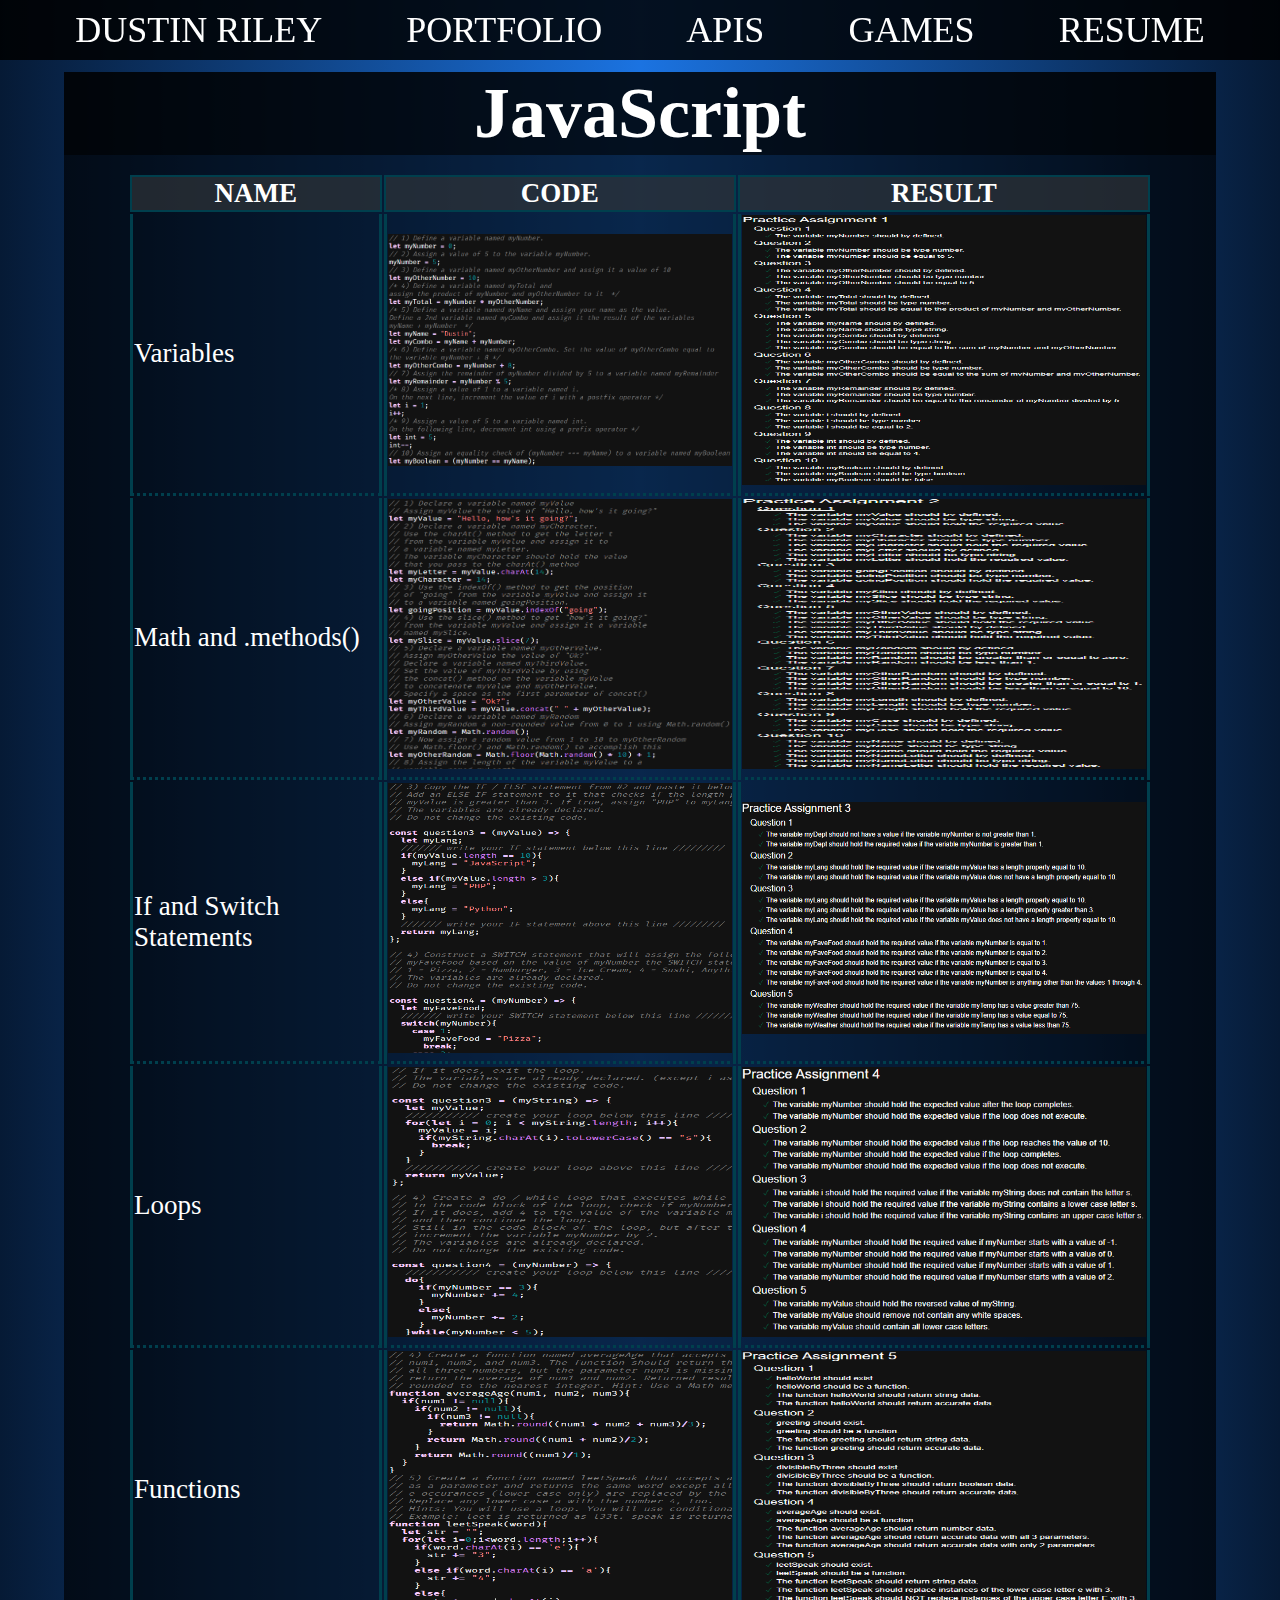
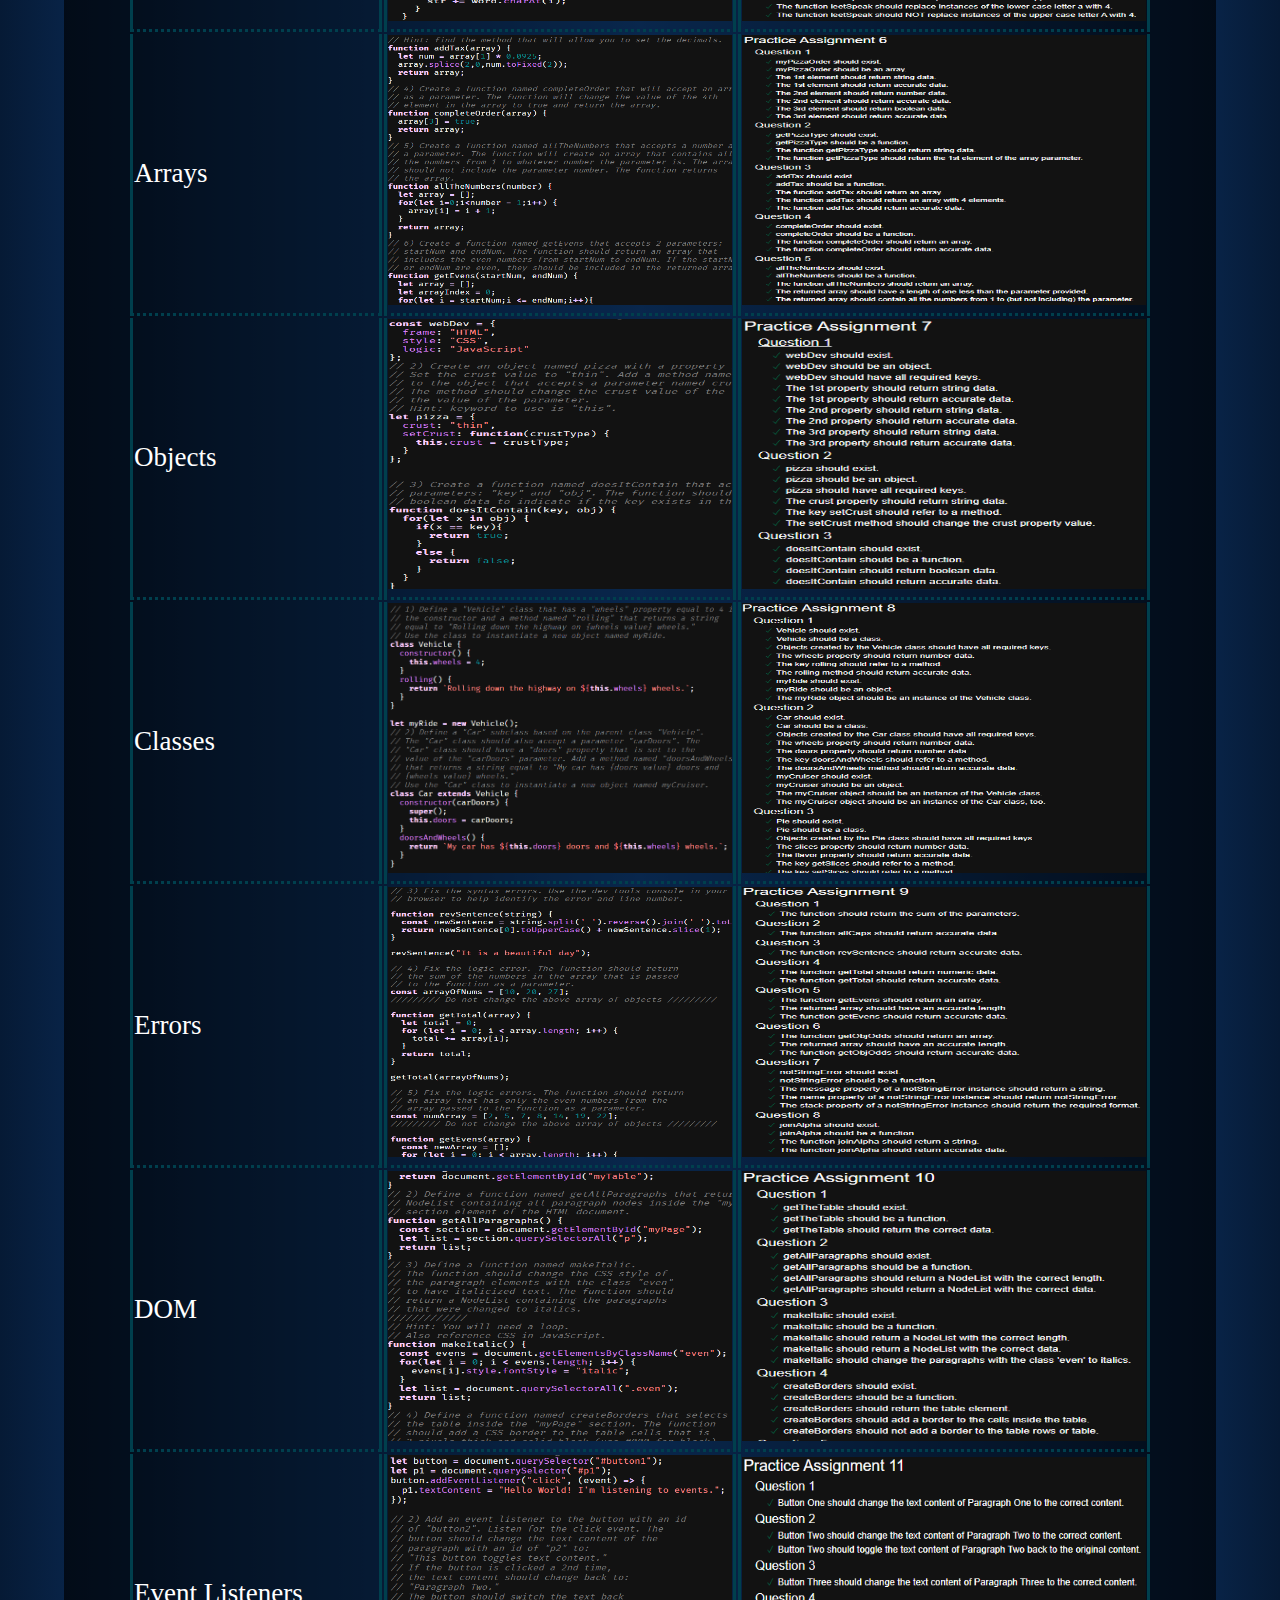
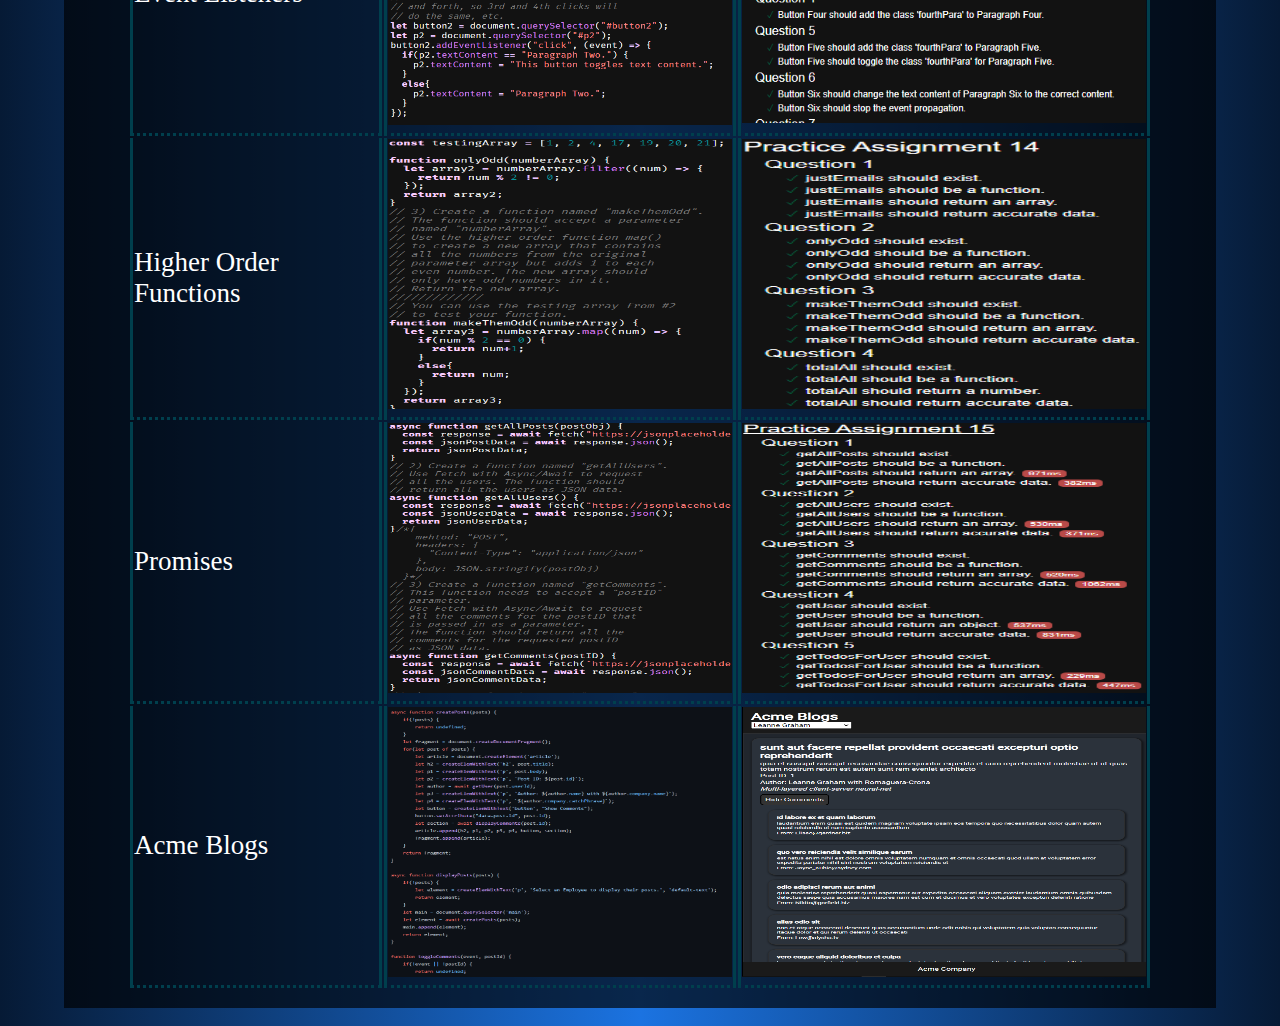
<file: javascript.html>
<!DOCTYPE html>

<html lang="en">
<head>
    <meta charset="UTF-8">
    <meta http-equiv="X-UA-Compatible" content="IE=edge">
    <meta name="viewport" content="width=device-width, initial-scale=1.0">
    <title>Dustin Riley</title>
    <link rel="stylesheet" href="styles.css">
    <script src="index.js" defer></script>
</head>
<body>
    <div id="wrapper">
        <button onclick="menu()" id="menu">MENU ≡</button>
        <button onclick="menuc()" id="menuc">X</button>
        <div id="nav">
            <a href="./index.html">DUSTIN RILEY</a>
            <div id="dropdown"><a href="./portfolio.html">PORTFOLIO</a>
                <div id="dropdown-menu">
                    <a href="./java.html">JAVA</a>
                    <a href="./cpp.html">C++</a>
                    <a href="./javascript.html" class="active">JAVASCRIPT</a>
                    <a href="./htmlcss.html">HTML & CSS</a>
                    <a href="./php.html">PHP</a>
                    <a href="./python.html">PYTHON</a>
                    <a href="./datastructures.html">DATA STRUCTURES</a>
                    <a href="./assembly.html">ASSEMBLY</a>
                </div>
            </div>
            <a href="./apis.html">APIS</a>
            <a href="./games.html">GAMES</a>
            <a href="./resume.html">RESUME</a>
        </div>
        <div id="title">
            <h1>JavaScript</h1>
        </div>
        <table>
            <tr>
                <th>Name</th>
                <th>Code</th>
                <th>Result</th>
            </tr>
            <tr>
                <td><a href="https://glitch.com/edit/#!/ambitious-respected-pentaceratops" target="_blank">Variables</a></td>
                <td><a href="https://glitch.com/edit/#!/ambitious-respected-pentaceratops" target="_blank"><img src="./img/code/js/01.PNG" alt="code"></a></td>
                <td><a href="https://ambitious-respected-pentaceratops.glitch.me/" target="_blank"><img src="./img/code/js/1.PNG" alt="result"></a></td>
            </tr>
            <tr>
                <td><a href="https://glitch.com/edit/#!/leather-elegant-dessert" target="_blank">Math and .methods()</a></td>
                <td><a href="https://glitch.com/edit/#!/leather-elegant-dessert" target="_blank"><img src="./img/code/js/02.PNG" alt="code"></a></td>
                <td><a href="https://leather-elegant-dessert.glitch.me/" target="_blank"><img src="./img/code/js/2.PNG" alt="result"></a></td>
            </tr>
            <tr>
                <td><a href="https://glitch.com/edit/#!/free-onyx-bonobo" target="_blank">If and Switch Statements</a></td>
                <td><a href="https://glitch.com/edit/#!/free-onyx-bonobo" target="_blank"><img src="./img/code/js/03.PNG" alt="code"></a></td>
                <td><a href="https://free-onyx-bonobo.glitch.me/" target="_blank"><img src="./img/code/js/3.PNG" alt="result"></a></td>
            </tr>
            <tr>
                <td><a href="https://glitch.com/edit/#!/ash-cuboid-iguanacolossus" target="_blank">Loops</a></td>
                <td><a href="https://glitch.com/edit/#!/ash-cuboid-iguanacolossus" target="_blank"><img src="./img/code/js/04.PNG" alt="code"></a></td>
                <td><a href="https://ash-cuboid-iguanacolossus.glitch.me/" target="_blank"><img src="./img/code/js/4.PNG" alt="result"></a></td>
            </tr>
            <tr>
                <td><a href="https://glitch.com/edit/#!/scalloped-aspiring-telescope" target="_blank">Functions</a></td>
                <td><a href="https://glitch.com/edit/#!/scalloped-aspiring-telescope" target="_blank"><img src="./img/code/js/05.PNG" alt="code"></a></td>
                <td><a href="https://scalloped-aspiring-telescope.glitch.me/" target="_blank"><img src="./img/code/js/5.PNG" alt="result"></a></td>
            </tr>
            <tr>
                <td><a href="https://glitch.com/edit/#!/dazzling-fate-printer" target="_blank">Arrays</a></td>
                <td><a href="https://glitch.com/edit/#!/dazzling-fate-printer" target="_blank"><img src="./img/code/js/06.PNG" alt="code"></a></td>
                <td><a href="https://dazzling-fate-printer.glitch.me/" target="_blank"><img src="./img/code/js/6.PNG" alt="result"></a></td>
            </tr>
            <tr>
                <td><a href="https://glitch.com/edit/#!/aboard-buttered-payment" target="_blank">Objects</a></td>
                <td><a href="https://glitch.com/edit/#!/aboard-buttered-payment" target="_blank"><img src="./img/code/js/07.PNG" alt="code"></a></td>
                <td><a href="https://aboard-buttered-payment.glitch.me/" target="_blank"><img src="./img/code/js/7.PNG" alt="result"></a></td>
            </tr>
            <tr>
                <td><a href="https://glitch.com/edit/#!/shrub-cliff-emoji" target="_blank">Classes</a></td>
                <td><a href="https://glitch.com/edit/#!/shrub-cliff-emoji" target="_blank"><img src="./img/code/js/08.PNG" alt="code"></a></td>
                <td><a href="https://shrub-cliff-emoji.glitch.me/" target="_blank"><img src="./img/code/js/8.PNG" alt="result"></a></td>
            </tr>
            <tr>
                <td><a href="https://glitch.com/edit/#!/sprout-omniscient-tumble" target="_blank">Errors</a></td>
                <td><a href="https://glitch.com/edit/#!/sprout-omniscient-tumble" target="_blank"><img src="./img/code/js/09.PNG" alt="code"></a></td>
                <td><a href="https://sprout-omniscient-tumble.glitch.me/" target="_blank"><img src="./img/code/js/9.PNG" alt="result"></a></td>
            </tr>
            <tr>
                <td><a href="https://glitch.com/edit/#!/far-forest-smartphone" target="_blank">DOM</a></td>
                <td><a href="https://glitch.com/edit/#!/far-forest-smartphone" target="_blank"><img src="./img/code/js/010.PNG" alt="code"></a></td>
                <td><a href="https://far-forest-smartphone.glitch.me/" target="_blank"><img src="./img/code/js/10.PNG" alt="result"></a></td>
            </tr>
            <tr>
                <td><a href="https://glitch.com/edit/#!/glen-fog-gladiolus" target="_blank">Event Listeners</a></td>
                <td><a href="https://glitch.com/edit/#!/glen-fog-gladiolus" target="_blank"><img src="./img/code/js/011.PNG" alt="code"></a></td>
                <td><a href="https://glen-fog-gladiolus.glitch.me/" target="_blank"><img src="./img/code/js/11.PNG" alt="result"></a></td>
            </tr>
            <tr>
                <td><a href="https://glitch.com/edit/#!/seen-fearless-meteorology" target="_blank">Higher Order Functions</a></td>
                <td><a href="https://glitch.com/edit/#!/seen-fearless-meteorology" target="_blank"><img src="./img/code/js/012.PNG" alt="code"></a></td>
                <td><a href="https://seen-fearless-meteorology.glitch.me/" target="_blank"><img src="./img/code/js/12.PNG" alt="result"></a></td>
            </tr>
            <tr>
                <td><a href="https://glitch.com/edit/#!/grave-shiny-christmas" target="_blank">Promises</a></td>
                <td><a href="https://glitch.com/edit/#!/grave-shiny-christmas" target="_blank"><img src="./img/code/js/013.PNG" alt="code"></a></td>
                <td><a href="https://grave-shiny-christmas.glitch.me/" target="_blank"><img src="./img/code/js/13.PNG" alt="result"></a></td>
            </tr>
            <tr>
                <td><a href="https://legendary-cat-46ba3e.netlify.app/" target="_blank">Acme Blogs</a></td>
                <td><a href="https://legendary-cat-46ba3e.netlify.app/" target="_blank"><img src="./img/code/js/acmecode.PNG" alt=""></a></td>
                <td><a href="https://legendary-cat-46ba3e.netlify.app/" target="_blank"><img src="./img/code/js/acme.PNG" alt="result"></a></td>
            </tr>
        </table>
    </div>
</body>
</html>
</file>
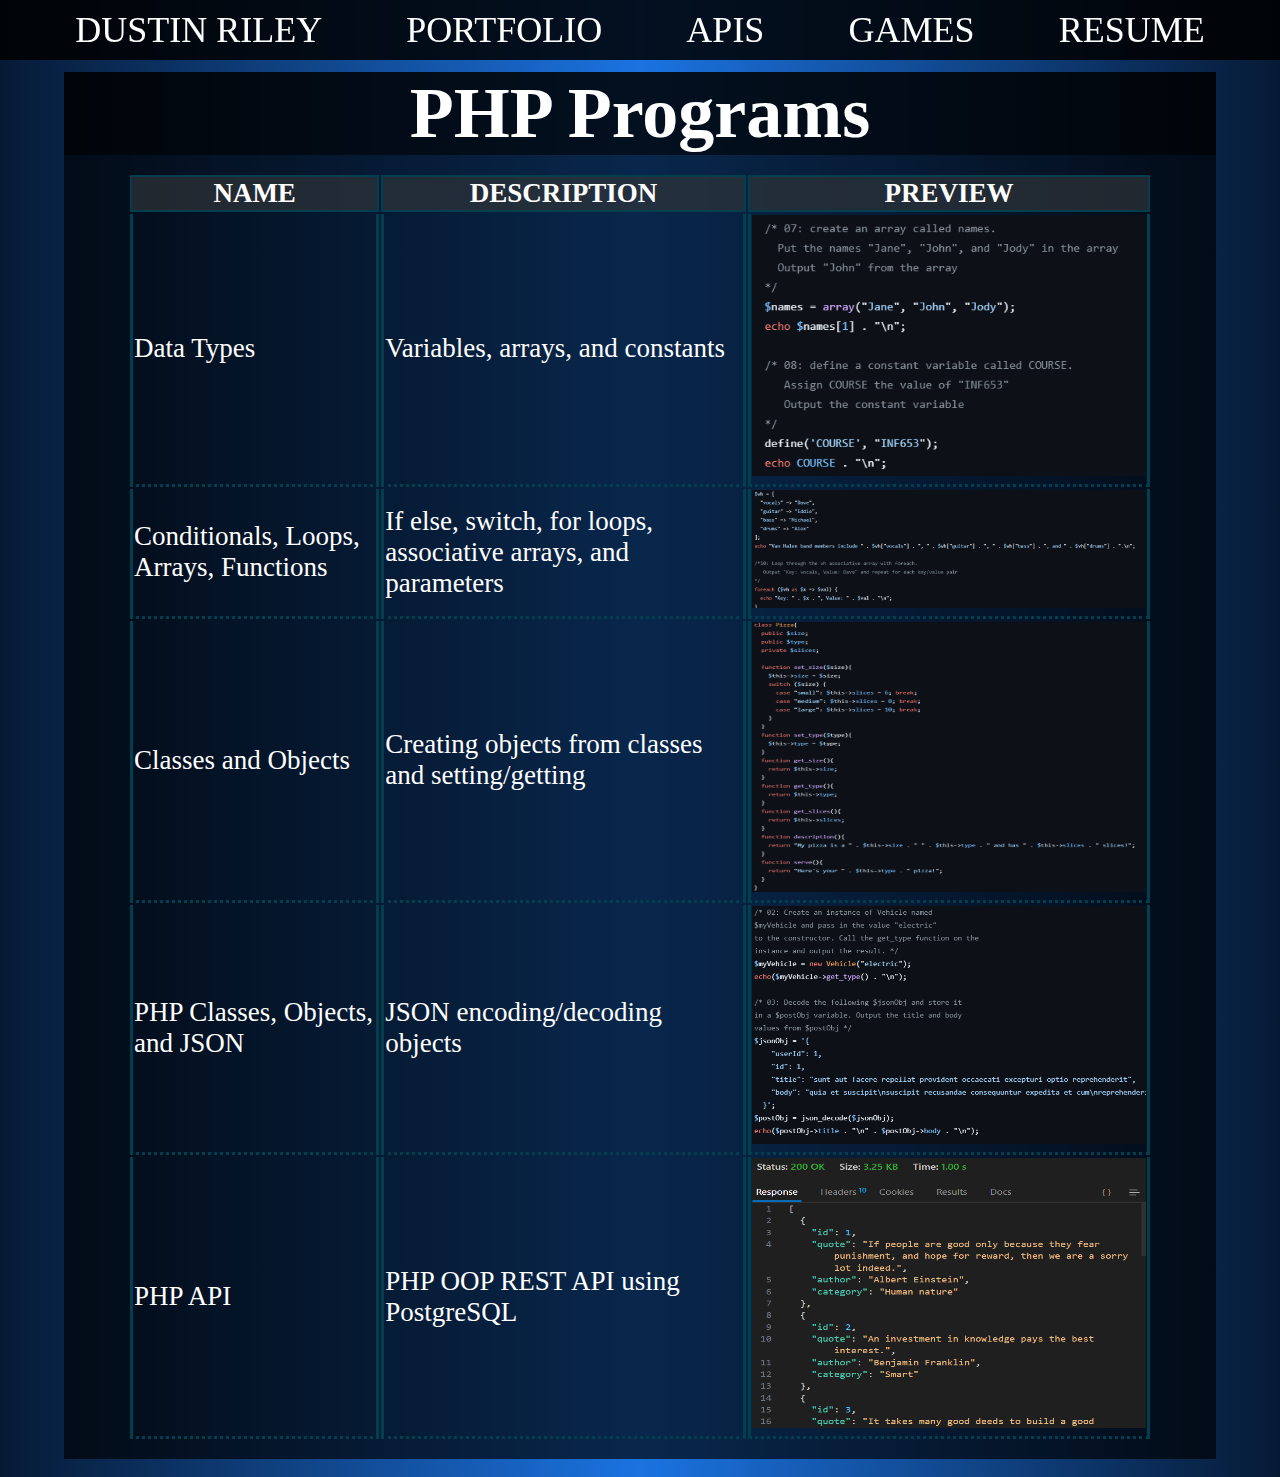
<file: php.html>
<!DOCTYPE html>

<html lang="en">
<head>
    <meta charset="UTF-8">
    <meta http-equiv="X-UA-Compatible" content="IE=edge">
    <meta name="viewport" content="width=device-width, initial-scale=1.0">
    <title>Dustin Riley</title>
    <link rel="stylesheet" href="styles.css">
    <script src="index.js" defer></script>
</head>
<body>
    <div id="wrapper">
        <button onclick="menu()" id="menu">MENU ≡</button>
        <button onclick="menuc()" id="menuc">X</button>
        <div id="nav">
            <a href="./index.html">DUSTIN RILEY</a>
            <div id="dropdown"><a href="./portfolio.html">PORTFOLIO</a>
                <div id="dropdown-menu">
                    <a href="./java.html">JAVA</a>
                    <a href="./cpp.html">C++</a>
                    <a href="./javascript.html">JAVASCRIPT</a>
                    <a href="./htmlcss.html">HTML & CSS</a>
                    <a href="./php.html" class="active">PHP</a>
                    <a href="./python.html">PYTHON</a>
                    <a href="./datastructures.html">DATA STRUCTURES</a>
                    <a href="./assembly.html">ASSEMBLY</a>
                </div>
            </div>
            <a href="./apis.html">APIS</a>
            <a href="./games.html">GAMES</a>
            <a href="./resume.html">RESUME</a>
        </div>
        <div id="title">
            <h1>PHP Programs</h1>
        </div>
        <table>
            <tr>
                <th>Name</th>
                <th>Description</th>
                <th>Preview</th>
            </tr>
            <tr>
                <td><a href="https://github.com/DustinBRiley/PHP-1" target="_blank">Data Types</a></td>
                <td>Variables, arrays, and constants</td>
                <td><a href="./img/code/php/1.PNG" target="_blank"><img src="./img/code/php/1.PNG" alt="Preview"></a></td>
            </tr>
            <tr>
                <td><a href="https://github.com/DustinBRiley/PHP-2" target="_blank">Conditionals, Loops, Arrays, Functions</a></td>
                <td>If else, switch, for loops, associative arrays, and parameters</td>
                <td><a href="./img/code/php/2.PNG" target="_blank"><img src="./img/code/php/2.PNG" alt="Preview"></a></td>
            </tr>
            <tr>
                <td><a href="https://github.com/DustinBRiley/PHP-3" target="_blank">Classes and Objects</a></td>
                <td>Creating objects from classes and setting/getting</td>
                <td><a href="./img/code/php/3.PNG" target="_blank"><img src="./img/code/php/3.PNG" alt="Preview"></a></td>
            </tr>
            <tr>
                <td><a href="https://github.com/DustinBRiley/PHP-4" target="_blank">PHP Classes, Objects, and JSON</a></td>
                <td>JSON encoding/decoding objects</td>
                <td><a href="./img/code/php/4.PNG" target="_blank"><img src="./img/code/php/4.PNG" alt="Preview"></a></td>
            </tr>
            <tr>
                <td><a href="https://github.com/DustinBRiley/BackendWebDev1Midterm" target="_blank">PHP API</a></td>
                <td>PHP OOP REST API using PostgreSQL</td>
                <td><a href="./img/phpapi.png" target="_blank"><img src="./img/phpapi.png" alt="Preview"></a></td>
            </tr>
        </table>
    </div>
</body>
</html>
</file>
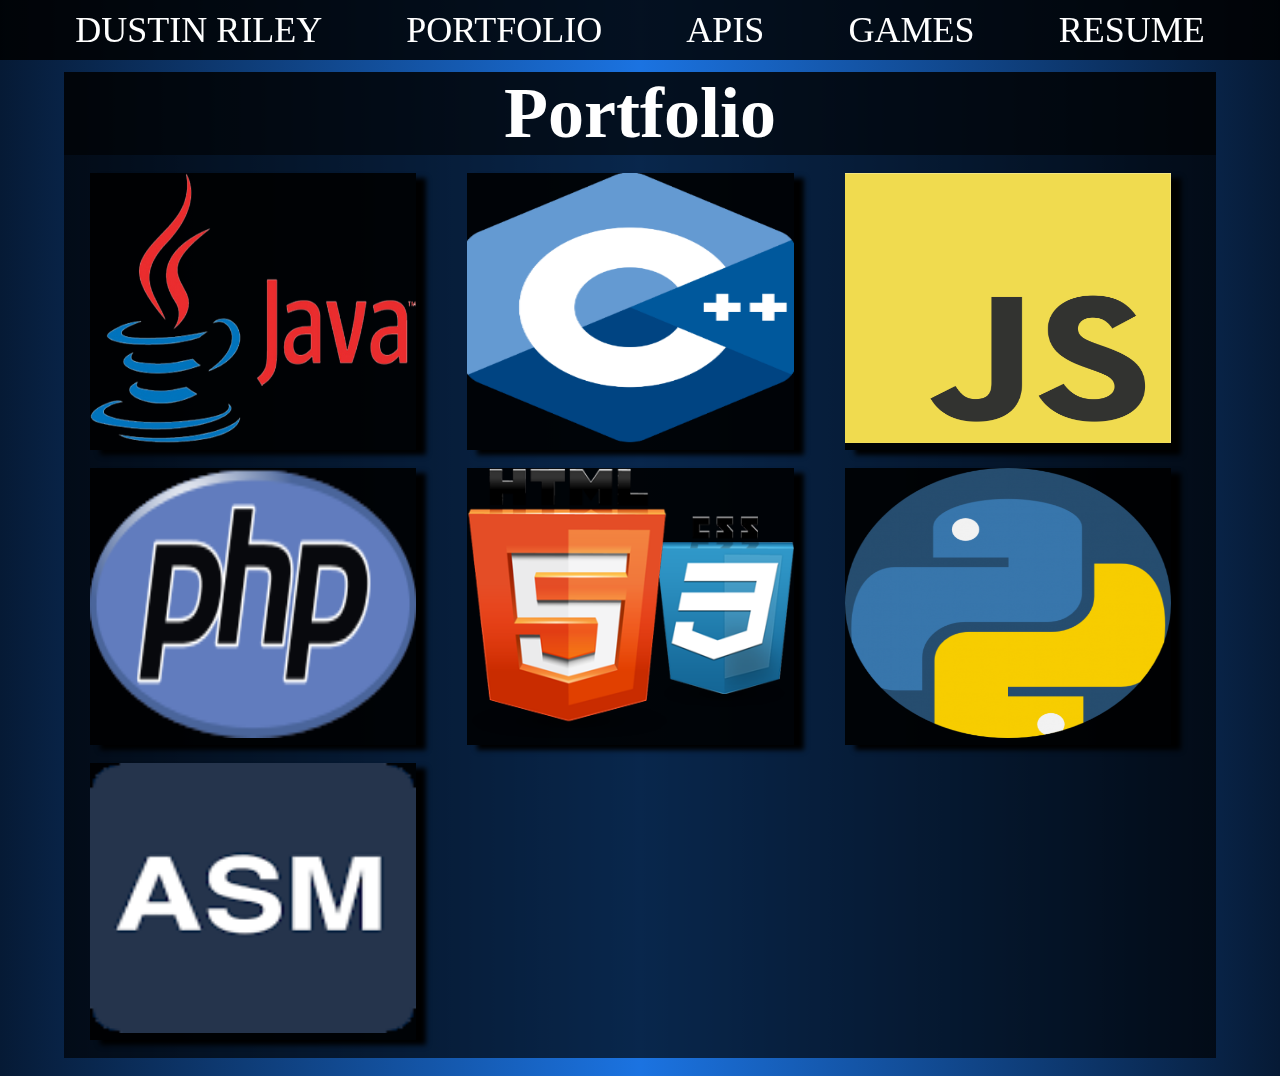
<file: portfolio.html>
<!DOCTYPE html>

<html lang="en">
<head>
    <meta charset="UTF-8">
    <meta http-equiv="X-UA-Compatible" content="IE=edge">
    <meta name="viewport" content="width=device-width, initial-scale=1.0">
    <title>Dustin Riley</title>
    <link rel="stylesheet" href="styles.css">
    <script src="index.js" defer></script>
</head>
<body>
    <div id="wrapper">
        <button onclick="menu()" id="menu">MENU ≡</button>
        <button onclick="menuc()" id="menuc">X</button>
        <div id="nav">
            <a href="./index.html">DUSTIN RILEY</a>
            <div id="dropdown"><a href="./portfolio.html" class="active">PORTFOLIO</a>
                <div id="dropdown-menu">
                    <a href="./java.html">JAVA</a>
                    <a href="./cpp.html">C++</a>
                    <a href="./javascript.html">JAVASCRIPT</a>
                    <a href="./htmlcss.html">HTML & CSS</a>
                    <a href="./php.html">PHP</a>
                    <a href="./python.html">PYTHON</a>
                    <a href="./datastructures.html">DATA STRUCTURES</a>
                    <a href="./assembly.html">ASSEMBLY</a>
                </div>
            </div>
            <a href="./apis.html">APIS</a>
            <a href="./games.html">GAMES</a>
            <a href="./resume.html">RESUME</a>
        </div>
        <div id="title">
            <h1>Portfolio</h1>
        </div>
        <div id="sections">
            <section>
                <a href="./java.html"><img src="./img/java.png" alt="Java"></a>
            </section>
            <section>
                <a href="./cpp.html"><img src="./img/c++.png" alt="C++"></a>
            </section>
            <section>
                <a href="./javascript.html"><img src="./img/js.png" alt="JavaScript"></a>
            </section>
            <section>
                <a href="./php.html"><img src="./img/php.png" alt="PHP"></a>
            </section>
            <section>
                <a href="./htmlcss.html"><img src="./img/htmlcss.png" alt="HTML/CSS"></a>
            </section>
            <section>
                <a href="./python.html"><img src="./img/python.png" alt="Python"></a>
            </section>
            <section>
                <a href="./assembly.html"><img src="./img/asm.png" alt="Assembly"></a>
            </section>
        </div>
    </div>
</body>
</html>
</file>
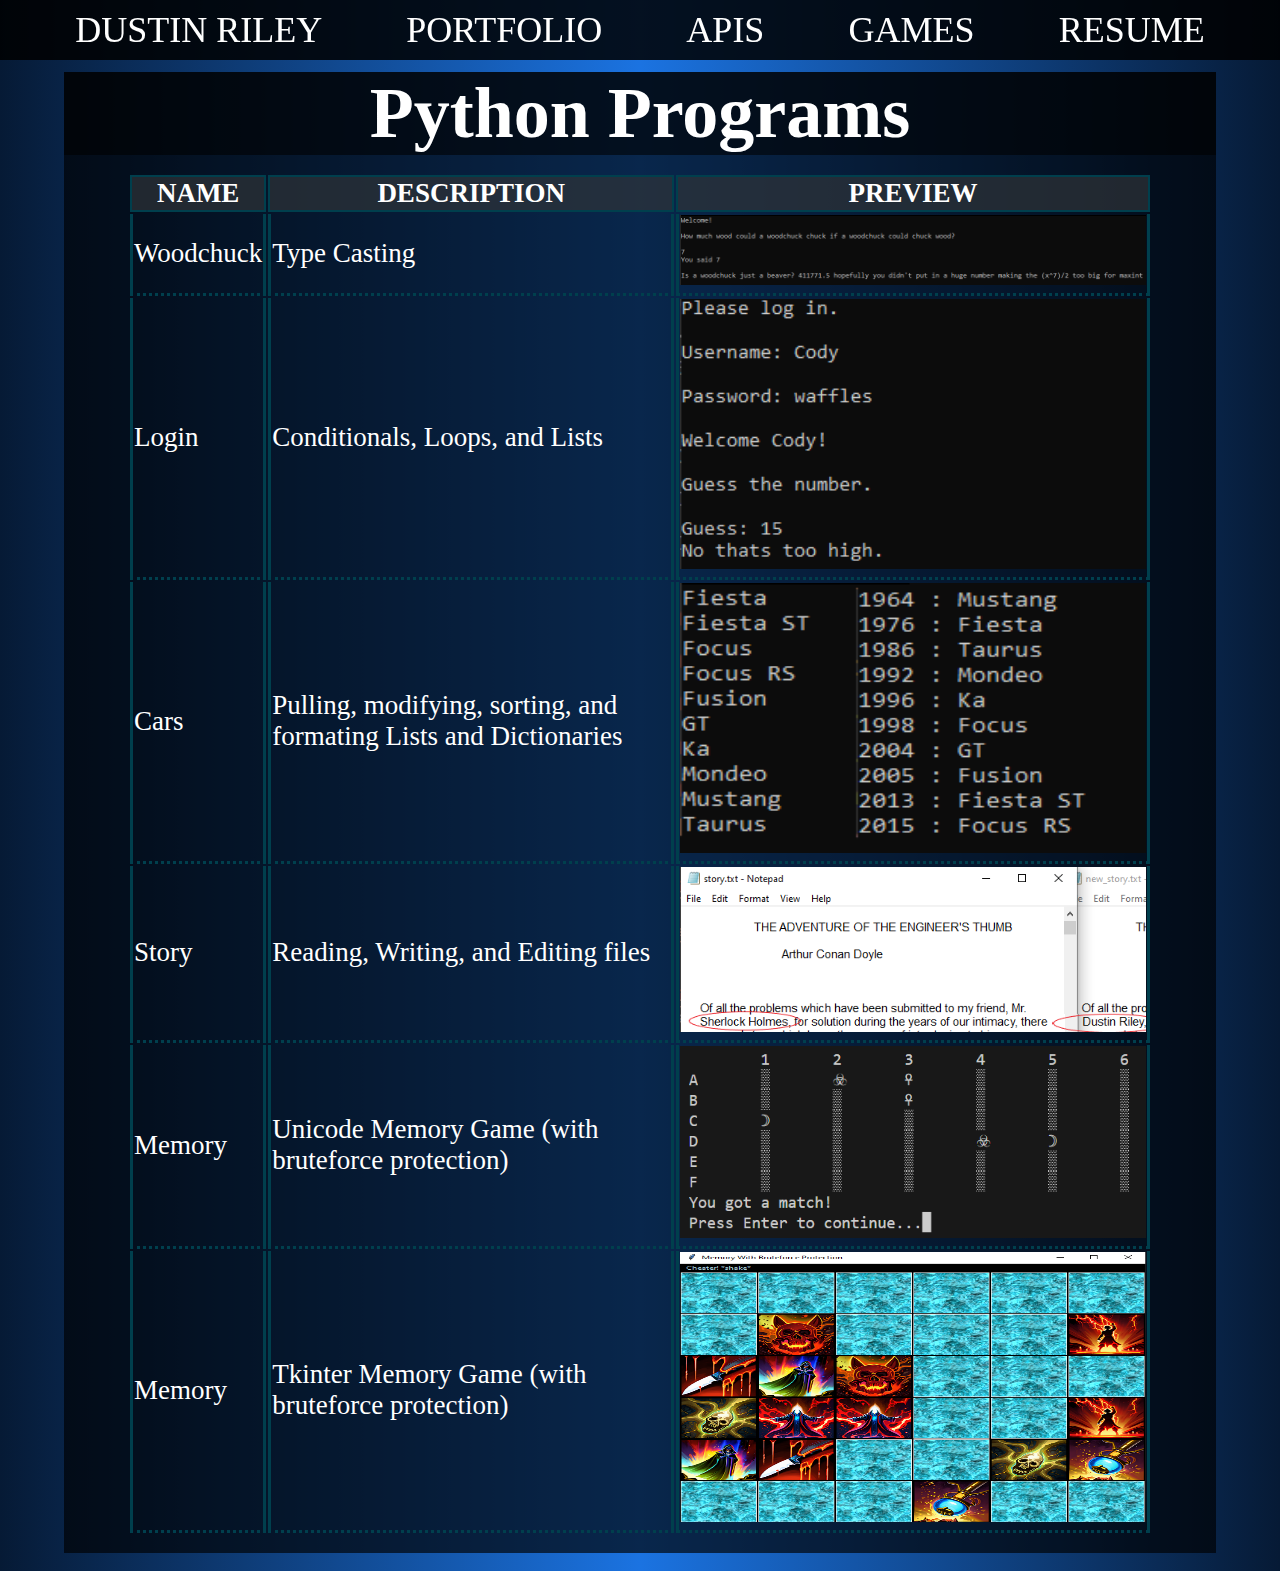
<file: python.html>
<!DOCTYPE html>

<html lang="en">
<head>
    <meta charset="UTF-8">
    <meta http-equiv="X-UA-Compatible" content="IE=edge">
    <meta name="viewport" content="width=device-width, initial-scale=1.0">
    <title>Dustin Riley</title>
    <link rel="stylesheet" href="styles.css">
    <script src="index.js" defer></script>
</head>
<body>
    <div id="wrapper">
        <button onclick="menu()" id="menu">MENU ≡</button>
        <button onclick="menuc()" id="menuc">X</button>
        <div id="nav">
            <a href="./index.html">DUSTIN RILEY</a>
            <div id="dropdown"><a href="./portfolio.html">PORTFOLIO</a>
                <div id="dropdown-menu">
                    <a href="./java.html">JAVA</a>
                    <a href="./cpp.html">C++</a>
                    <a href="./javascript.html">JAVASCRIPT</a>
                    <a href="./htmlcss.html">HTML & CSS</a>
                    <a href="./php.html">PHP</a>
                    <a href="./python.html" class="active">PYTHON</a>
                    <a href="./datastructures.html">DATA STRUCTURES</a>
                    <a href="./assembly.html">ASSEMBLY</a>
                </div>
            </div>
            <a href="./apis.html">APIS</a>
            <a href="./games.html">GAMES</a>
            <a href="./resume.html">RESUME</a>
        </div>
        <div id="title">
            <h1>Python Programs</h1>
        </div>
        <table>
            <tr>
                <th>Name</th>
                <th>Description</th>
                <th>Preview</th>
            </tr>
            <tr>
                <td><a href="https://github.com/DustinBRiley/Python-1" target="_blank">Woodchuck</a></td>
                <td>Type Casting</td>
                <td><a href="./img/code/python/1.PNG" target="_blank"><img src="./img/code/python/1.PNG" alt="Preview"></a></td>
            </tr>
            <tr>
                <td><a href="https://github.com/DustinBRiley/Python-2" target="_blank">Login</a></td>
                <td>Conditionals, Loops, and Lists</td>
                <td><a href="./img/code/python/2.PNG" target="_blank"><img src="./img/code/python/2.PNG" alt="Preview"></a></td>
            </tr>
            <tr>
                <td><a href="https://github.com/DustinBRiley/Python-3" target="_blank">Cars</a></td>
                <td>Pulling, modifying, sorting, and formating Lists and Dictionaries</td>
                <td><a href="./img/code/python/3.PNG" target="_blank"><img src="./img/code/python/3.PNG" alt="Preview"></a></td>
            </tr>
            <tr>
                <td><a href="https://github.com/DustinBRiley/Python-4" target="_blank">Story</a></td>
                <td>Reading, Writing, and Editing files</td>
                <td><a href="./img/code/python/4.PNG" target="_blank"><img src="./img/code/python/4.PNG" alt="Preview"></a></td>
            </tr>
            <tr>
                <td><a href="https://github.com/DustinBRiley/Unicode-Memory" target="_blank">Memory</a></td>
                <td>Unicode Memory Game (with bruteforce protection)</td>
                <td><a href="./img/code/python/5.PNG" target="_blank"><img src="./img/code/python/5.PNG" alt="Preview"></a></td>
            </tr>
            <tr>
                <td><a href="https://github.com/DustinBRiley/Tkinter-Memory" target="_blank">Memory</a></td>
                <td>Tkinter Memory Game (with bruteforce protection)</td>
                <td><a href="./games/Memory.PNG" target="_blank"><img src="./games/Memory.PNG" alt="Preview"></a></td>
            </tr>
        </table>
    </div>
</body>
</html>
</file>
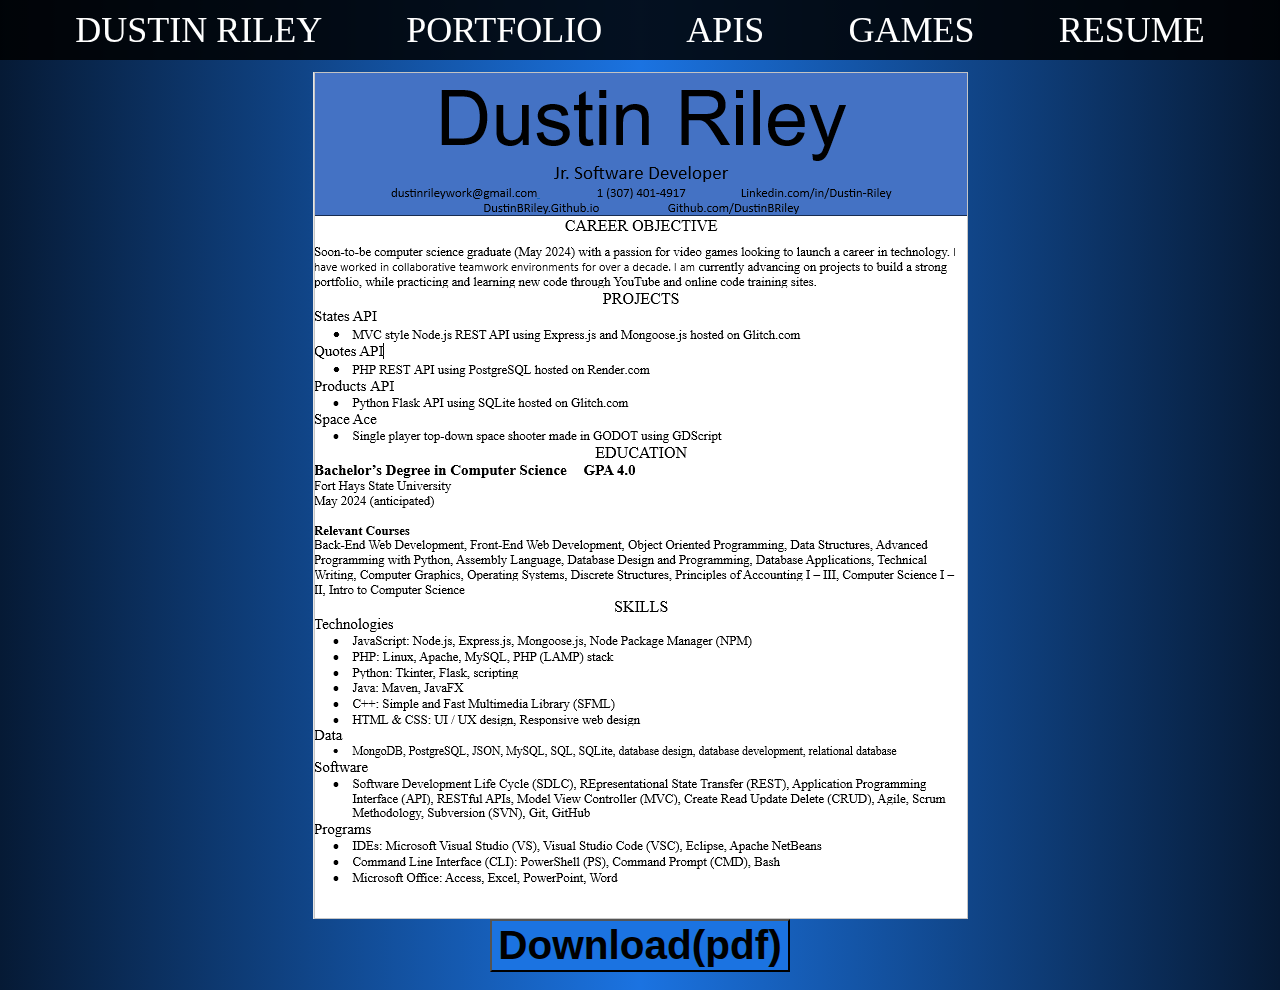
<file: resume.html>
<!DOCTYPE html>

<html lang="en">
<head>
    <meta charset="UTF-8">
    <meta http-equiv="X-UA-Compatible" content="IE=edge">
    <meta name="viewport" content="width=device-width, initial-scale=1.0">
    <title>Dustin Riley</title>
    <link rel="stylesheet" href="styles.css">
    <script src="index.js" defer></script>
</head>
<body>
    <div id="wrapper">
        <button onclick="menu()" id="menu">MENU ≡</button>
        <button onclick="menuc()" id="menuc">X</button>
        <div id="nav">
            <a href="./index.html">DUSTIN RILEY</a>
            <div id="dropdown"><a href="./portfolio.html">PORTFOLIO</a>
                <div id="dropdown-menu">
                    <a href="./java.html">JAVA</a>
                    <a href="./cpp.html">C++</a>
                    <a href="./javascript.html">JAVASCRIPT</a>
                    <a href="./htmlcss.html">HTML & CSS</a>
                    <a href="./php.html">PHP</a>
                    <a href="./python.html">PYTHON</a>
                    <a href="./datastructures.html">DATA STRUCTURES</a>
                    <a href="./assembly.html">ASSEMBLY</a>
                </div>
            </div>
            <a href="./apis.html">APIS</a>
            <a href="./games.html">GAMES</a>
            <a href="./resume.html" class="active">RESUME</a>
        </div>
        <div id="res">
            <img src="./img/certs/resume.png" alt="">
        </div>
        <div id="dldiv">
            <form action="./img/certs/DustinRileyResume.docx" target="_blank">
                <button id="dl"><h2>Download(pdf)</h2></button>
            </form>
        </div>
    </div>
</body>
</html>
</file>
<file: styles.css>
*{
    margin: 0;
}

#wrapper{
    background: linear-gradient(90deg, #061a35 0%, #1b73e1 50%, #061a35 100%);
    min-height: 100vh;
    padding: 0 0 2vh 0;
}

#toggle{
    display: none;
}

#menuc{
    display: none;
    top: 1%;
    right: 1%;
    position: fixed;
    background-color: #000000db;
    color: #ffffff;
    padding: 0.5rem .5rem;
    z-index: 100;
}

#menu{
    position: fixed;
    top: 1%;
    right: 1%;
    background-color: #000000db;
    color: #ffffff;
    padding: 0.5rem .5rem;
    z-index: 100;
}

#nav{
    display: none;
    flex-direction: column;
    position: fixed;
    text-align: center;
    font-size: 3vh;
    top: 0;
    min-width: 100vw;
    background-color: #000000da;
}

    #nav a{
        display: block;
        padding: 1vh;
    }

    #nav a:hover{
        background-color: #4a4b4f9e;
    }

#dropdown-menu{
    display: none;
    flex-direction: column;
}

a{
    text-decoration: none;
    color: #ffffff;
}

    a:hover{
        color:#008cff;
    }

#intro{
    background-image: url(./img/bg2.jpg);
    background-size: 100vw 50vh;
    background-repeat: no-repeat;
    min-height: 50vh;
    text-align: center;
    color:#ffffff;
}

    #intro h1{
        font-size: 5vh;
        padding: 22vh 0 0 0;
    }

    #intro h2{
        font-size: 4vh;
    }

    #intro ul{
        padding: 0;
        list-style: none;
        display: flex;
        justify-content: space-evenly;
    }

        #intro ul li img{
            max-width: 8vh;
            max-height: 8vh;
        }

#projects{
    width: 90vw;
    color: white;
    text-align: center;
    font-size: 2vh;
    margin: 0 5vw;
    height: 5vh;
    border-bottom: 50px;
    background-color: #000000db;
    background-size: 100vw;
}

#sections{
    display: flex;
    width: 90vw;
    margin: 0 5vw 0 5vw;
    background-color: #000000a9;
    padding: 0 0 2vh 0;
    flex-direction: column;
}

section{
    color:white;
    font-size: 4vw;
    margin: 2vh 2vw 0 2vw;
    border: #000000db;
    background-color: #000000e2;
    box-shadow: 10px 5px 5px #000000;
}

    section img{
        width: 100%;
        height: 30vh;
    }

    section h2{
        text-align: center;
    }

    section div{
        display: flex;
        justify-content: center;
    }

button{
    font-size: 3vh;
}

#git{
    background-color: rgba(0, 174, 255, 0.476);
    color: rgb(210, 206, 206);
}

#live{
    background-color:rgba(136, 222, 135, 0.754) ;
}

#dl{
    background-color:#1b73e1;
}

#pad{
    padding: 2vh;
}

#title{
    width: 90vw;
    margin: 0 5vw;
    text-align: center;
    font-size: 3vh;
    color: white;
    background-color: #000000db;
}

#res{
    display: flex;
    width: 90vw;
    height: fit-content;
    justify-content: center;
    margin: 0 5vw;
}

    #res img{
        max-width: 100%;
        height: auto;
    }

#dldiv{
    display: flex;
    justify-content: center;
}

table{
    min-width: 90vw;
    margin: 0 5vw;
    padding: 2vh 5vw;
    border-right: 2px;
    font-size: 2vh;
    color: white;
    border-color: #003f4d;
    background-color: #000000a9;
}

    table th{
        text-transform: uppercase;
        background-color: #303438b1;
        border: 2px solid #003f4d;
    }

    table td{
        border-top: 0px;
        border-style: dotted solid;
        border-color: #003f4d;
    }

        table td img{
            width: 100%;
            max-height: 10em;
        }

        table td video{
            max-width: 100%;
            max-height: 10em;
        }

        table td button{
            color: white;
            background-color: #008cff;
        }

#vid{
    display: none;
}

#vidbut{
    display: flex;
    justify-content: center;
}

@media screen and (orientation:landscape) {
    #wrapper{
        padding: 8vh 0 2vh 0;
    }

    #menu{
        display: none;
    }

    #nav{
        display: flex;
        flex-direction: row;
        justify-content: space-evenly;
        transition: top 0.3s;
    }

    #nav a{
        font-size: 4vh;
    }

    #intro{
        height: 100vh;
        background-size: 100vw 100vh;
        color: #ffffff;
    }

        #intro h1{
            font-size: 5vw;
            padding: 50vh 0 0 0;
        }

        #intro h2{
            font-size: 5vw;
        }

        #intro ul li img{
            max-width: 16vw;
            height: 20vh;
        }

    button{
        font-size: 3vh;
    }

    #dropdown-menu{
        background-color: #000000da;
        position: absolute;
    }

    #sections{
        background-color: #000000a9;
        display: flex;
        flex-direction: row;
        flex-wrap: wrap;
    }

    section{
        font-size: 2vw;
        width: 25.5vw;
        margin: 2vh 2vw 0 2vw;
    }

    #title{
        font-size: 4vh;
    }

    table{
        font-size: 3vh;
    }

    #vid{
        display: block;
    }

    #vidbut{
        display: none;
        justify-content: center;
    }
}
</file>
